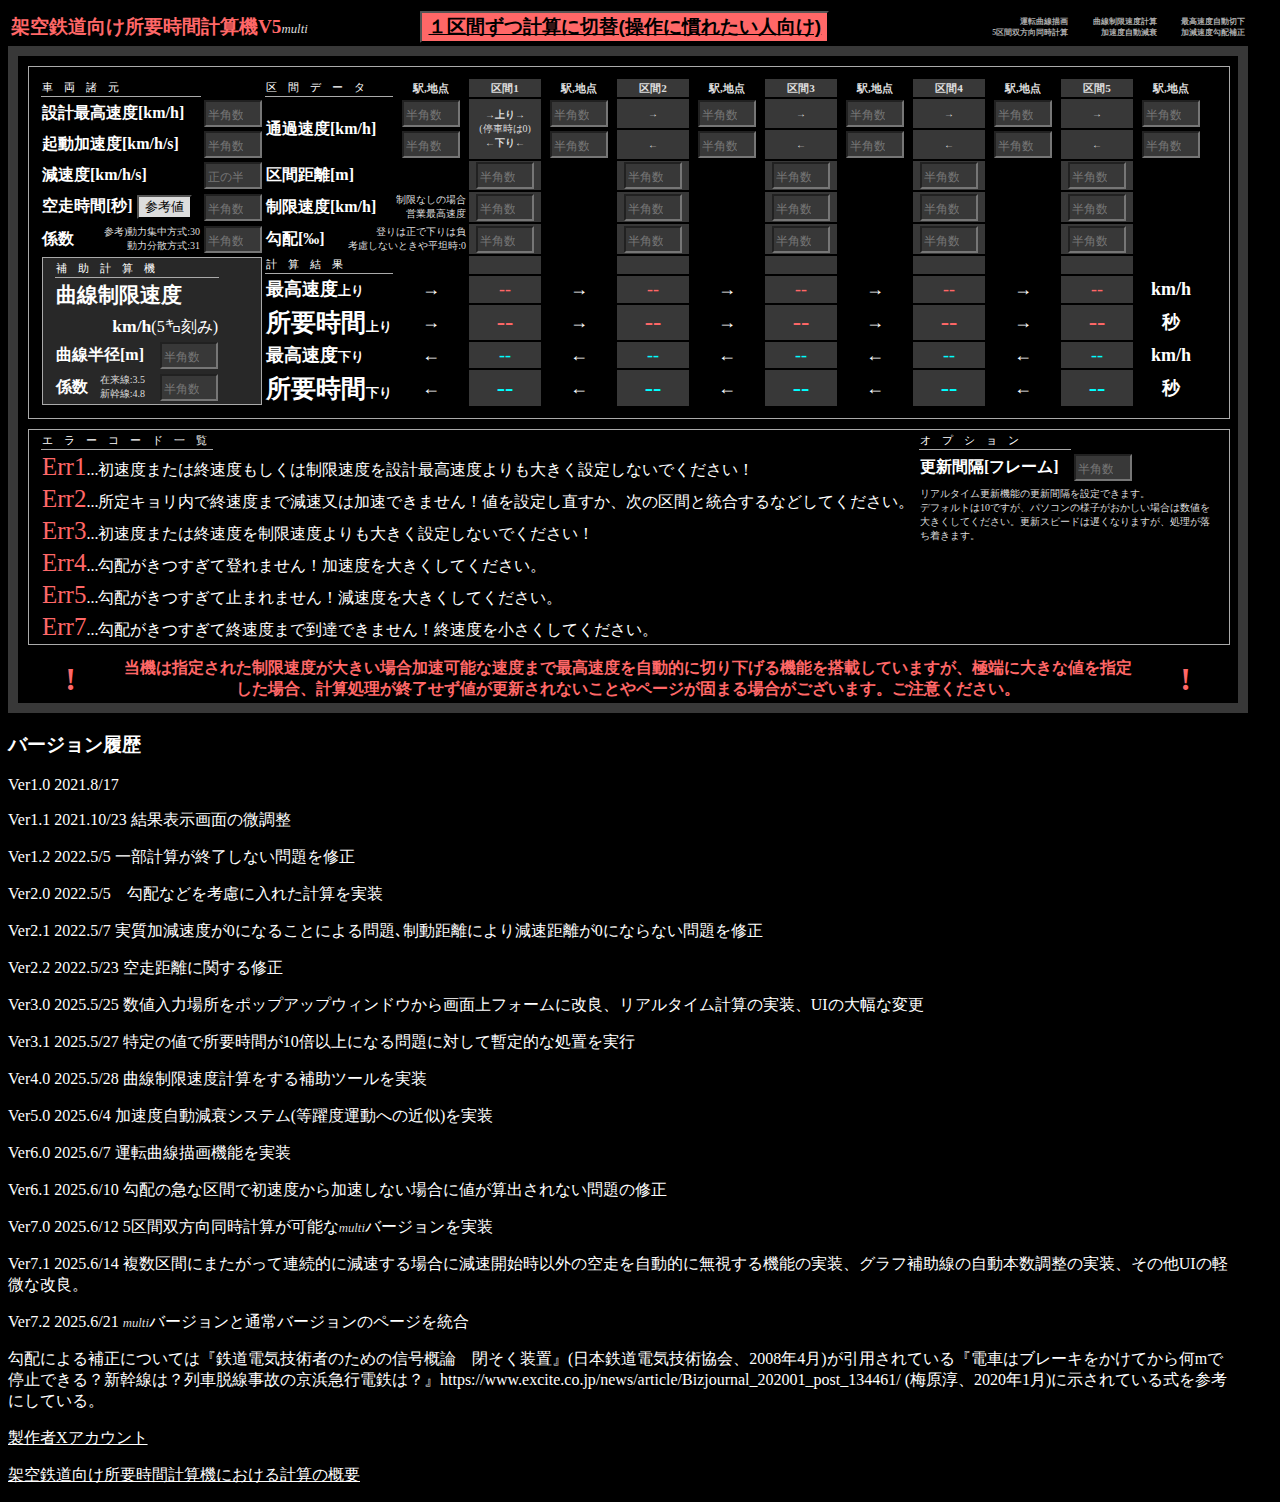
<file: index.html>
<!DOCTYPE html>
<html lang="ja">

<head>
    <meta charset="UTF-8">
    <meta http-equiv="X-UA-Compatible" content="IE=edge">
    <meta name="viewport" content="width=device-width, initial-scale=1.0">
    <meta name="discription" content="架空鉄道のダイヤ、時刻表作成に必要な駅間所要時間を算出するツールです。柔軟に条件指定ができる割に簡単な入力で扱える手軽なシロモノです。5区間双方向同時計算 運転曲線描画 加速度自動減衰 最高速度自動切下 加減速度勾配補正 曲線制限速度計算">
    <title>架空鉄道向け所要時間計算機V5multi</title>
    <link rel="shortcut icon" href="./img/favicon48multi.ico">
    <link rel="stylesheet" href="integration.css">
</head>

<body>
    <table style="border:0;" width="1240px">
        <tr>
            <td width="340px"><span style="font-size: 120%;color: rgb(255, 103, 103);font-weight: bold;">架空鉄道向け所要時間計算機V5</span><span
                    style="font-family: Impact;font-size: 80%;color: #ddd;"><i>multi</i></span></td>
            <td width="620px" style="text-align: center;"><button id ="multi" class ="multiswitch"style = "font-size:120%;font-weight:bold;background-color:rgb(255, 103, 103);color:black;text-decoration: underline;">５区間双方向同時計算に切替</button><button id = "single" class = "singleswitch"style = "font-size:120%;font-weight:bold;background-color:rgb(255, 103, 103);color:black;text-decoration: underline;">１区間ずつ計算に切替(操作に慣れたい人向け)</button></td>
            <td width="160px" style="font-size: 50%;color: #aaa;font-weight: bold;text-align: end;">運転曲線描画<br>5区間双方向同時計算</td>
            <td width="90px" style="font-size: 50%;color: #aaa;font-weight: bold;text-align: end;">曲線制限速度計算<br>加速度自動減衰</td>
            <td width="90px" style="font-size: 50%;color: #aaa;font-weight: bold;text-align: end;">最高速度自動切下<br>加減速度勾配補正</td>
        </tr>
    </table>
    <div class="container">
      <div class ="multi">
        <div style="text-align: center;" id="grapharea">
        
        </div>
        <div class="form">
            <table style="border:0;">
                <tr>
                    <td style="font-size: 70%;border-bottom: 1.5px solid #aaa;" width="158" colspan="2">車　両　諸　元</td>
                    <td></td>
                    <td style="font-size: 70%;border-bottom: 1.5px solid #aaa;" width="125" colspan="2">区　間　デ　ー　タ</td>
                    <td class="trbd3" width="70">駅,地点</td>
                    <td class="trbd3" width="70" style="background-color: #383838;">区間1</td>
                    <td class="trbd3" width="70">駅,地点</td>
                    <td class="trbd3" width="70" style="background-color: #383838;">区間2</td>
                    <td class="trbd3" width="70">駅,地点</td>
                    <td class="trbd3" width="70" style="background-color: #383838;">区間3</td>
                    <td class="trbd3" width="70">駅,地点</td>
                    <td class="trbd3" width="70" style="background-color: #383838;">区間4</td>
                    <td class="trbd3" width="70">駅,地点</td>
                    <td class="trbd3" width="70" style="background-color: #383838;">区間5</td>
                    <td class="trbd3" width="70">駅,地点</td>
                </tr>
                <tr>
                    <td class="trbd" colspan="2">設計最高速度[km/h]</td>
                    <td>
                        <input type="number" id="Vd" placeholder="半角数字">
                    </td>
                    <td class="trbd" colspan="2" rowspan="2">通過速度[km/h]</td>
                    <td style="text-align: center;">
                        <input type="number" id="Vn1" placeholder="半角数字">
                    </td>
                    <td rowspan="2" class="small"
                        style="background-color: #383838;text-align: center;font-weight: bold;">→上り→<br><span
                            style="font-weight: normal;">(停車時は0)</span><br>←下り←</td>
                    <td style="text-align: center;">
                        <input type="number" id="Vn2" placeholder="半角数字">
                    </td>
                    <td class="small" style="background-color: #383838;text-align: center;font-weight: bold;">→</td>
                    <td style="text-align: center;">
                        <input type="number" id="Vn3" placeholder="半角数字">
                    </td>
                    <td class="small" style="background-color: #383838;text-align: center;font-weight: bold;">→</td>
                    <td style="text-align: center;">
                        <input type="number" id="Vn4" placeholder="半角数字">
                    </td>
                    <td class="small" style="background-color: #383838;text-align: center;font-weight: bold;">→</td>
                    <td style="text-align: center;">
                        <input type="number" id="Vn5" placeholder="半角数字">
                    </td>
                    <td class="small" style="background-color: #383838;text-align: center;font-weight: bold;">→</td>
                    <td style="text-align: center;">
                        <input type="number" id="Vn6" placeholder="半角数字">
                    </td>
                </tr>
                <tr>
                    <td class="trbd" colspan="2">起動加速度[km/h/s]</td>
                    <td>
                        <input type="number" id="Ak" placeholder="半角数字">
                    </td>
                    <td style="text-align: center;">
                        <input type="number" id="Vk1" placeholder="半角数字" class="inputblue">
                    </td>
                    <td style="text-align: center;">
                        <input type="number" id="Vk2" placeholder="半角数字" class="inputblue">
                    </td>
                    <td class="small" style="background-color: #383838;text-align: center;font-weight: bold;">←</td>
                    <td style="text-align: center;">
                        <input type="number" id="Vk3" placeholder="半角数字" class="inputblue">
                    </td>
                    <td class="small" style="background-color: #383838;text-align: center;font-weight: bold;">←</td>
                    <td style="text-align: center;">
                        <input type="number" id="Vk4" placeholder="半角数字" class="inputblue">
                    </td>
                    <td class="small" style="background-color: #383838;text-align: center;font-weight: bold;">←</td>
                    <td style="text-align: center;">
                        <input type="number" id="Vk5" placeholder="半角数字" class="inputblue">
                    </td>
                    <td class="small" style="background-color: #383838;text-align: center;font-weight: bold;">←</td>
                    <td style="text-align: center;">
                        <input type="number" id="Vk6" placeholder="半角数字" class="inputblue">
                    </td>
                </tr>
                <tr>
                    <td class="trbd" colspan="2">減速度[km/h/s]</td>
                    <td>
                        <input type="number" id="Ag" placeholder="正の半角数字">
                    </td>
                    <td class="trbd" colspan="2">区間距離[m]</td>
                    <td></td>
                    <td style="text-align: center;background-color: #383838;">
                        <input type="number" id="Xe1" placeholder="半角数字">
                    </td>
                    <td></td>
                    <td style="text-align: center;background-color: #383838;">
                        <input type="number" id="Xe2" placeholder="半角数字">
                    </td>
                    <td></td>
                    <td style="text-align: center;background-color: #383838;">
                        <input type="number" id="Xe3" placeholder="半角数字">
                    </td>
                    <td></td>
                    <td style="text-align: center;background-color: #383838;">
                        <input type="number" id="Xe4" placeholder="半角数字">
                    </td>
                    <td></td>
                    <td style="text-align: center;background-color: #383838;">
                        <input type="number" id="Xe5" placeholder="半角数字">
                    </td>
                    <td></td>
                </tr>
                <tr>
                    <td class="trbd" colspan="2">空走時間[秒]
                        <button id="click-btn" style="background-color:#ddd;color:#000;">参考値</span></button>
                        <div id="popup-wrapper">
                            <div id="popup-inside">
                                参考)電車:2-4秒、客車列車:5両で6秒､10両で8秒､15両で11.3秒(いずれも機関車含む)、気動車:電磁式ブレーキがある時4秒､ない時客車列車と同じ
                            </div>
                        </div>
                    </td>
                    <td>
                        <input type="number" id="Fr" placeholder="半角数字">
                    </td>
                    <td class="trbd" colspan="2">制限速度[km/h]</td>
                    <td class="small" style="text-align: end;">制限なしの場合<br>営業最高速度</td>
                    <td style="text-align: center;background-color: #383838;">
                        <input type="number" id="Vh1" placeholder="半角数字">
                    </td>
                    <td></td>
                    <td style="text-align: center;background-color: #383838;">
                        <input type="number" id="Vh2" placeholder="半角数字">
                    </td>
                    <td></td>
                    <td style="text-align: center;background-color: #383838;">
                        <input type="number" id="Vh3" placeholder="半角数字">
                    </td>
                    <td></td>
                    <td style="text-align: center;background-color: #383838;">
                        <input type="number" id="Vh4" placeholder="半角数字">
                    </td>
                    <td></td>
                    <td style="text-align: center;background-color: #383838;">
                        <input type="number" id="Vh5" placeholder="半角数字">
                    </td>
                    <td></td>
                </tr>
                <tr>
                    <td class="trbd">係数</td>
                    <td class="small" style ="text-align:end;">参考)動力集中方式:30<br>動力分散方式:31</td>
                    <td>
                        <input type="number" id="K" placeholder="半角数字">
                    </td>
                    <td class="trbd" width="72">勾配[‰]</td>
                    <td class="small" width="123" colspan="2" style="text-align: end;">登りは正で下りは負<br>考慮しないときや平坦時:0</td>
                    <td style="text-align: center;background-color: #383838;">
                        <input type="number" id="S1" placeholder="半角数字">
                    </td>
                    <td></td>
                    <td style="text-align: center;background-color: #383838;">
                        <input type="number" id="S2" placeholder="半角数字">
                    </td>
                    <td></td>
                    <td style="text-align: center;background-color: #383838;">
                        <input type="number" id="S3" placeholder="半角数字">
                    </td>
                    <td></td>
                    <td style="text-align: center;background-color: #383838;">
                        <input type="number" id="S4" placeholder="半角数字">
                    </td>
                    <td></td>
                    <td style="text-align: center;background-color: #383838;">
                        <input type="number" id="S5" placeholder="半角数字">
                    </td>
                    <td></td>
                </tr>
                <tr>
                    <td colspan="3" rowspan="5">
                        <div class="curve">

                            <table style="border:0;">
                                <tr>
                                    <td colspan="3" style="font-size: 70%;border-bottom: 1.5px solid #aaa;">補　助　計　算　機
                                    </td>
                                </tr>
                                <tr>
                                    <td colspan="3" style="font-size: 130%;font-weight: bold;">曲線制限速度</td>
                                </tr>
                                <tr>
                                    <td colspan="3" style="text-align: end;"><span id="rec"
                                            style="font-size: 130%;color:rgb(255, 103, 103);font-family: Impact;font-weight: bold;"></span><span
                                            style="font-size: 110%;font-weight: bold;">km/h</span><span>(5㌔刻み)</span>
                                    </td>
                                </tr>
                                <tr>
                                    <td colspan="2" class="trbd" width="100px">曲線半径[m]</td>
                                    <td style="text-align: end;"><input type="number" id="Rc" placeholder="半角数字">
                                    </td>
                                </tr>
                                <tr>
                                    <td class="trbd">係数</td>
                                    <td class="small">在来線:3.5<br>新幹線:4.8</td>
                                    <td style="text-align: end;"><input type="number" id="Kc" placeholder="半角数字">
                                    </td>
                                </tr>
                                <!--<tr><td style = "font-size: 130%;font-weight: bold;">600m条項判定</td></tr>
                                    <tr><td class ="trbd" style="font-size: 70%;">非常ブレーキ減速度[km/h/s]</td></tr>
                                    <tr><td style="text-align: end;"><input type="number" id="Kc" placeholder="半角数字"></td></tr>-->
                            </table>

                    </td>
                    <td colspan="2" style="font-size: 70%;border-bottom: 1.5px solid #aaa;">計　算　結　果</td>
                    <td></td>
                    <td style="background-color: #383838;"></td>
                    <td></td>
                    <td style="background-color: #383838;"></td>
                    <td></td>
                    <td style="background-color: #383838;"></td>
                    <td></td>
                    <td style="background-color: #383838;"></td>
                    <td></td>
                    <td style="background-color: #383838;"></td>
                    <td></td>
                </tr>
                <tr>
                    <td colspan="2" style="font-weight: bold;font-size: 18px;text-align: start;">最高速度<span
                            style="font-size: 13px;">上り</span></td>
                    <td style="font-weight: bold;font-size: 18px;text-align: center;">→</td>
                    <td style="text-align: center;font-size: 18px;background-color: #383838;font-family: Impact;color: rgb(255, 103, 103);"
                        id="ResultVhn1">--</td>
                    <td style="font-weight: bold;font-size: 18px;text-align: center;">→</td>
                    <td style="text-align: center;font-size: 18px;background-color: #383838;font-family: Impact;color: rgb(255, 103, 103);"
                        id="ResultVhn2">--</td>
                    <td style="font-weight: bold;font-size: 18px;text-align: center;">→</td>
                    <td style="text-align: center;font-size: 18px;background-color: #383838;font-family: Impact;color: rgb(255, 103, 103);"
                        id="ResultVhn3">--</td>
                    <td style="font-weight: bold;font-size: 18px;text-align: center;">→</td>
                    <td style="text-align: center;font-size: 18px;background-color: #383838;font-family: Impact;color: rgb(255, 103, 103);"
                        id="ResultVhn4">--</td>
                    <td style="font-weight: bold;font-size: 18px;text-align: center;">→</td>
                    <td style="text-align: center;font-size: 18px;background-color: #383838;font-family: Impact;color: rgb(255, 103, 103);"
                        id="ResultVhn5">--</td>
                    <td style="font-weight: bold;font-size: 18px;text-align: center;">km/h</td>
                </tr>
                <tr>
                    <td colspan="2" style="font-weight: bold;font-size: 25px;text-align: start;">所要時間<span
                            style="font-size: 13px;">上り</span></td>
                    <td style="font-weight: bold;font-size: 18px;text-align: center;">→</td>
                    <td style="text-align: center;font-size: 25px;background-color: #383838;font-family: Impact;color: rgb(255, 103, 103);"
                        id="ResultTsn1">--</td>
                    <td style="font-weight: bold;font-size: 18px;text-align: center;">→</td>
                    <td style="text-align: center;font-size: 25px;background-color: #383838;font-family: Impact;color: rgb(255, 103, 103);"
                        id="ResultTsn2">--</td>
                    <td style="font-weight: bold;font-size: 18px;text-align: center;">→</td>
                    <td style="text-align: center;font-size: 25px;background-color: #383838;font-family: Impact;color: rgb(255, 103, 103);"
                        id="ResultTsn3">--</td>
                    <td style="font-weight: bold;font-size: 18px;text-align: center;">→</td>
                    <td style="text-align: center;font-size: 25px;background-color: #383838;font-family: Impact;color: rgb(255, 103, 103);"
                        id="ResultTsn4">--</td>
                    <td style="font-weight: bold;font-size: 18px;text-align: center;">→</td>
                    <td style="text-align: center;font-size: 25px;background-color: #383838;font-family: Impact;color: rgb(255, 103, 103);"
                        id="ResultTsn5">--</td>
                    <td style="font-weight: bold;font-size: 18px;text-align: center;">秒</td>
                </tr>
                <tr>
                    <td colspan="2" style="font-weight: bold;font-size: 18px;text-align: start;">最高速度<span
                            style="font-size: 13px;">下り</span></td>
                    <td style="font-weight: bold;font-size: 18px;text-align: center;">←</td>
                    <td style="text-align: center;font-size: 18px;background-color: #383838;font-family: Impact;color: #0ff;"
                        id="ResultVhk1">--</td>
                    <td style="font-weight: bold;font-size: 18px;text-align: center;">←</td>
                    <td style="text-align: center;font-size: 18px;background-color: #383838;font-family: Impact;color: #0ff;"
                        id="ResultVhk2">--</td>
                    <td style="font-weight: bold;font-size: 18px;text-align: center;">←</td>
                    <td style="text-align: center;font-size: 18px;background-color: #383838;font-family: Impact;color: #0ff;"
                        id="ResultVhk3">--</td>
                    <td style="font-weight: bold;font-size: 18px;text-align: center;">←</td>
                    <td style="text-align: center;font-size: 18px;background-color: #383838;font-family: Impact;color: #0ff;"
                        id="ResultVhk4">--</td>
                    <td style="font-weight: bold;font-size: 18px;text-align: center;">←</td>
                    <td style="text-align: center;font-size: 18px;background-color: #383838;font-family: Impact;color: #0ff;"
                        id="ResultVhk5">--</td>
                    <td style="font-weight: bold;font-size: 18px;text-align: center;">km/h</td>
                </tr>
                <tr>
                    <td colspan="2" style="font-weight: bold;font-size: 25px;text-align: start;">所要時間<span
                            style="font-size: 13px;">下り</span></td>
                    <td style="font-weight: bold;font-size: 18px;text-align: center;">←</td>
                    <td style="text-align: center;font-size: 25px;background-color: #383838;font-family: Impact;color: #0ff;"
                        id="ResultTsk1">--</td>
                    <td style="font-weight: bold;font-size: 18px;text-align: center;">←</td>
                    <td style="text-align: center;font-size: 25px;background-color: #383838;font-family: Impact;color: #0ff;"
                        id="ResultTsk2">--</td>
                    <td style="font-weight: bold;font-size: 18px;text-align: center;">←</td>
                    <td style="text-align: center;font-size: 25px;background-color: #383838;font-family: Impact;color: #0ff;"
                        id="ResultTsk3">--</td>
                    <td style="font-weight: bold;font-size: 18px;text-align: center;">←</td>
                    <td style="text-align: center;font-size: 25px;background-color: #383838;font-family: Impact;color: #0ff;"
                        id="ResultTsk4">--</td>
                    <td style="font-weight: bold;font-size: 18px;text-align: center;">←</td>
                    <td style="text-align: center;font-size: 25px;background-color: #383838;font-family: Impact;color: #0ff;"
                        id="ResultTsk5">--</td>
                    <td style="font-weight: bold;font-size: 18px;text-align: center;">秒</td>
                </tr>
            </table>
        </div>
        <div class="log">
            <table style="border:0;">
                <tr>
                    <td width= "170" style="font-size: 70%;border-bottom: 1.5px solid #aaa;">エ　ラ　ー　コ　ー　ド　一　覧</td>
                    <td width="700"></td>
                    <td width= "150" style="font-size: 70%;border-bottom: 1.5px solid #aaa;">オ　プ　シ　ョ　ン</td>
                    <td></td>
                </tr>
                <tr>
                    <td colspan="2"><span style="font-size: 25px;font-family: Impact;color: rgb(255, 103, 103);">Err1</span>...初速度または終速度もしくは制限速度を設計最高速度よりも大きく設定しないでください！</td>
                    <td class="trbd">更新間隔[フレーム]</td>
                    <td><input type="number" id="updateinterval" placeholder="半角数字"></td>
                </tr>
                <tr>
                    <td colspan="2"><span style="font-size: 25px;font-family: Impact;color: rgb(255, 103, 103);">Err2</span>...所定キョリ内で終速度まで減速又は加速できません！値を設定し直すか、次の区間と統合するなどしてください。</td>
                    <td class="small"colspan="2" rowspan="2" style="text-align: start;">リアルタイム更新機能の更新間隔を設定できます。<br>デフォルトは10ですが、パソコンの様子がおかしい場合は数値を大きくしてください。更新スピードは遅くなりますが、処理が落ち着きます。</td>
                </tr>
                <tr>
                    <td colspan="2"><span style="font-size: 25px;font-family: Impact;color: rgb(255, 103, 103);">Err3</span>...初速度または終速度を制限速度よりも大きく設定しないでください！</td>
                </tr>
                <tr>
                    <td colspan="2"><span style="font-size: 25px;font-family: Impact;color: rgb(255, 103, 103);">Err4</span>...勾配がきつすぎて登れません！加速度を大きくしてください。</td>
                </tr>
                <tr>
                    <td colspan="2"><span style="font-size: 25px;font-family: Impact;color: rgb(255, 103, 103);">Err5</span>...勾配がきつすぎて止まれません！減速度を大きくしてください。</td>
                </tr>
                <tr>
                    <td colspan="2"><span style="font-size: 25px;font-family: Impact;color: rgb(255, 103, 103);">Err7</span>...勾配がきつすぎて終速度まで到達できません！終速度を小さくしてください。</td>
                </tr>
                </table>
        </div>
      </div>
      <div class ="single">
        <div class="resultsingle">
            <div id="hTsSg">
            </div>
            <div id="graphareaSg">
            </div>
        </div>
        <div class="formsingle">
            <div class="calc">
                <table style="border:0;">
                    <tr>
                        <td style="font-size: 70%;border-bottom: 1.5px solid #aaa;">車　両　諸　元</td>
                    </tr>
                    <tr>
                        <td class="trbd">設計最高速度[km/h]</td>
                        <td>
                            <input type="number" id="VdSg" placeholder="半角数字">
                        </td>
                    </tr>
                    <tr>
                        <td class="trbd">起動加速度[km/h/s]</td>
                        <td>
                            <input type="number" id="AkSg" placeholder="半角数字">
                        </td>
                    </tr>
                    <tr>
                        <td class="trbd">減速度[km/h/s]</td>
                        <td>
                            <input type="number" id="AgSg" placeholder="正の半角数字">
                        </td>
                    </tr>
                    <tr>
                        <td class="trbd">空走時間[秒]</td>
                        <td>
                            <input type="number" id="FrSg" placeholder="半角数字">
                        </td>
                    </tr>
                    <tr>
                        <td colspan="2" class="small">
                            参考)電車:2-4秒、客車列車:5両で6秒､10両で8秒､15両で11.3秒(いずれも機関車含む)、気動車:電磁式ブレーキがある時4秒､ない時客車列車と同じ</td>
                    </tr>
                    <tr>
                        <td class="trbd">係数</td>
                        <td>
                            <input type="number" id="KSg" placeholder="半角数字">
                        </td>
                    </tr>
                    <tr>
                        <td colspan="2" class="small">参考)動力集中方式:30、動力分散方式:31</td>
                    </tr>
                    <tr>
                        <td style="font-size: 70%;border-bottom: 1.5px solid #aaa;">区　間　デ　ー　タ</td>
                    </tr>
                    <tr>
                        <td class="trbd">駅間距離[m]</td>
                        <td>
                            <input type="number" id="XeSg" placeholder="半角数字">
                        </td>
                    </tr>
                    <tr>
                        <td class="trbd">制限速度[km/h]</td>
                        <td>
                            <input type="number" id="VhSg" placeholder="半角数字">
                        </td>
                    </tr>
                    <tr>
                        <td colspan="2" class="small">参考)制限速度のない区間の場合は車両の設計最高速度</td>
                    </tr>
                    <tr>
                        <td class="trbd">初速度[km/h]</td>
                        <td>
                            <input type="number" id="VsSg" placeholder="半角数字">
                        </td>
                    </tr>
                    <tr>
                        <td class="trbd">終速度[km/h]</td>
                        <td>
                            <input type="number" id="VfSg" placeholder="半角数字">
                        </td>
                    </tr>
                    <tr>
                        <td class="trbd">勾配[‰]</td>
                        <td>
                            <input type="number" id="SSg" placeholder="半角数字">
                        </td>
                    </tr>
                    <tr>
                        <td colspan="2" class="small">参考)登りは正で下りは負。考慮しないときや平坦時は0</td>
                    </tr>
                </table>
            </div>
        </div>
        <div class="curvesingle">
            <div>
                <table style="border:0;">
                    <tr>
                        <td style="font-size: 70%;border-bottom: 1.5px solid #aaa;">補　助　計　算　機</td>
                    </tr>
                    <tr>
                        <td style="font-size: 130%;font-weight: bold;">曲線制限速度</td>
                    </tr>
                    <tr>
                        <td style="text-align: end;"><span id="recSg"
                                style="font-size: 130%;color:rgb(255, 103, 103);font-family: Impact;font-weight: bold;"></span><span
                                style="font-size: 110%;font-weight: bold;">km/h</span><span>(5㌔刻み)</span></td>
                    </tr>
                    <tr>
                        <td class="trbd" style="font-size: 70%;">曲線半径[m]</td>
                    </tr>
                    <tr>
                        <td style="text-align: end;"><input type="number" id="RcSg" placeholder="半角数字"></td>
                    </tr>
                    <tr>
                        <td class="trbd" style="font-size: 70%;">係数</td>
                    </tr>
                    <tr>
                        <td style="text-align: end;"><input type="number" id="KcSg" placeholder="半角数字"></td>
                    </tr>
                    <tr>
                        <td class="small2">参考)在来線:3.5、新幹線:4.8</td>
                    </tr>
                    <!--<tr><td style = "font-size: 130%;font-weight: bold;">600m条項判定</td></tr>
                    <tr><td class ="trbd" style="font-size: 70%;">非常ブレーキ減速度[km/h/s]</td></tr>
                    <tr><td style="text-align: end;"><input type="number" id="Kc" placeholder="半角数字"></td></tr>-->
                </table>
            </div>
        </div>
      </div>
        <table width ="1220px" style="font-weight:bold;color:rgb(255, 103, 103);text-align:center;">
            <tr>
                <td width = "100px" style="font-size:200%;">!</td>
                <td width = "1020px">当機は指定された制限速度が大きい場合加速可能な速度まで最高速度を自動的に切り下げる機能を搭載していますが、極端に大きな値を指定した場合、計算処理が終了せず値が更新されないことやページが固まる場合がございます。ご注意ください。</td>
                <td width = "100px" style="font-size:200%;">!</td>
            </tr>
        </table>
    </div>
    <h3 class="h3">バージョン履歴</h3>
    <p class="h3">Ver1.0 2021.8/17</p>
    <p class="h3">Ver1.1 2021.10/23 結果表示画面の微調整</p>
    <p class="h3">Ver1.2 2022.5/5 一部計算が終了しない問題を修正</p>
    <p class="h3"> Ver2.0 2022.5/5　勾配などを考慮に入れた計算を実装</p>
    <p class="h3">Ver2.1 2022.5/7 実質加減速度が0になることによる問題､制動距離により減速距離が0にならない問題を修正</p>
    <p class="h3">Ver2.2 2022.5/23 空走距離に関する修正</p>
    <p class="h3">Ver3.0 2025.5/25 数値入力場所をポップアップウィンドウから画面上フォームに改良、リアルタイム計算の実装、UIの大幅な変更</p>
    <p class="h3">Ver3.1 2025.5/27 特定の値で所要時間が10倍以上になる問題に対して暫定的な処置を実行</p>
    <p class="h3">Ver4.0 2025.5/28 曲線制限速度計算をする補助ツールを実装</p>
    <p class="h3">Ver5.0 2025.6/4 加速度自動減衰システム(等躍度運動への近似)を実装</p>
    <p class="h3">Ver6.0 2025.6/7 運転曲線描画機能を実装</p>
    <p class="h3">Ver6.1 2025.6/10 勾配の急な区間で初速度から加速しない場合に値が算出されない問題の修正</p>
    <p class="h3">Ver7.0 2025.6/12 5区間双方向同時計算が可能な<span style="font-family: Impact;font-size: 80%;color: #ddd;"><i>multi</i></span>バージョンを実装</p>
    <p class="h3">Ver7.1 2025.6/14 複数区間にまたがって連続的に減速する場合に減速開始時以外の空走を自動的に無視する機能の実装、グラフ補助線の自動本数調整の実装、その他UIの軽微な改良。</p>
    <p class="h3">Ver7.2 2025.6/21 <span style="font-family: Impact;font-size: 80%;color: #ddd;"><i>multi</i></span>バージョンと通常バージョンのページを統合</p>

    <p class="h3" style="word-break: break-all;">
        勾配による補正については『鉄道電気技術者のための信号概論　閉そく装置』(日本鉄道電気技術協会、2008年4月)が引用されている『電車はブレーキをかけてから何mで停止できる？新幹線は？列車脱線事故の京浜急行電鉄は？』https://www.excite.co.jp/news/article/Bizjournal_202001_post_134461/
        (梅原淳、2020年1月)に示されている式を参考にしている。
    </p>

    <a href="https://x.com/ASHminecra" style="color:white;">
        <p>製作者Xアカウント</p>
    </a>
    <a href="calc.html" style="color:white;">
        <p>架空鉄道向け所要時間計算機における計算の概要</p>
    </a>

    <script type="text/javascript" src="TIMEV5.multi.js"></script>
    <script type="text/javascript" src="TIMEV5.single.js"></script>
    <script type="text/javascript" src="integration.js"></script>

    <style id ="css">
    input{width: 50px;}.container {width: 1220px;}.form{width: 1180px;}.small {color: #ddd;}.single{display: none;}.multiswitch{display: none;}
    </style>

    <!--
    body {padding: 10px;}input {width: 100px;}.container {width: 95%;margin: 0 auto;display: flex;}.form {width: 35%;}.curve {width: 15%;}.small {color: #aaa;}.trbd {width: 250px;}.multi{display: none;}
    -->

</body>

</html>
</file>
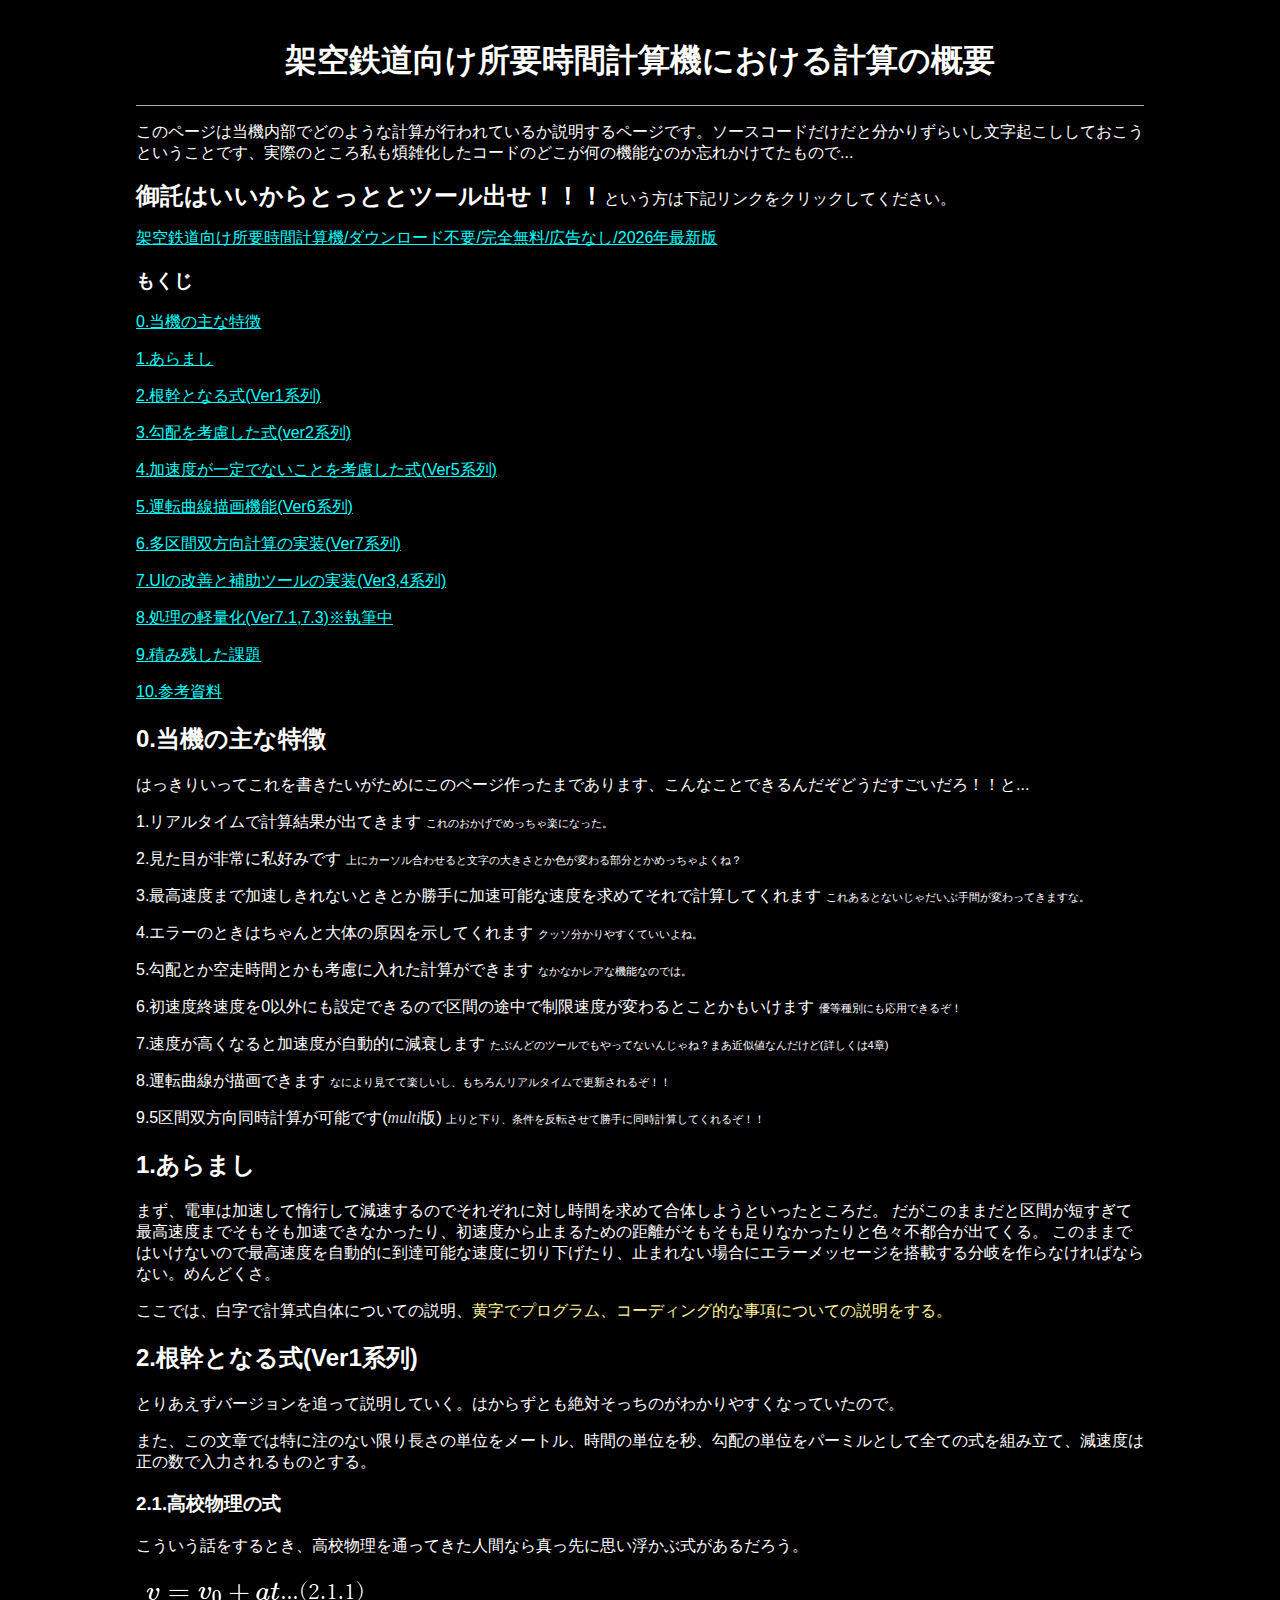
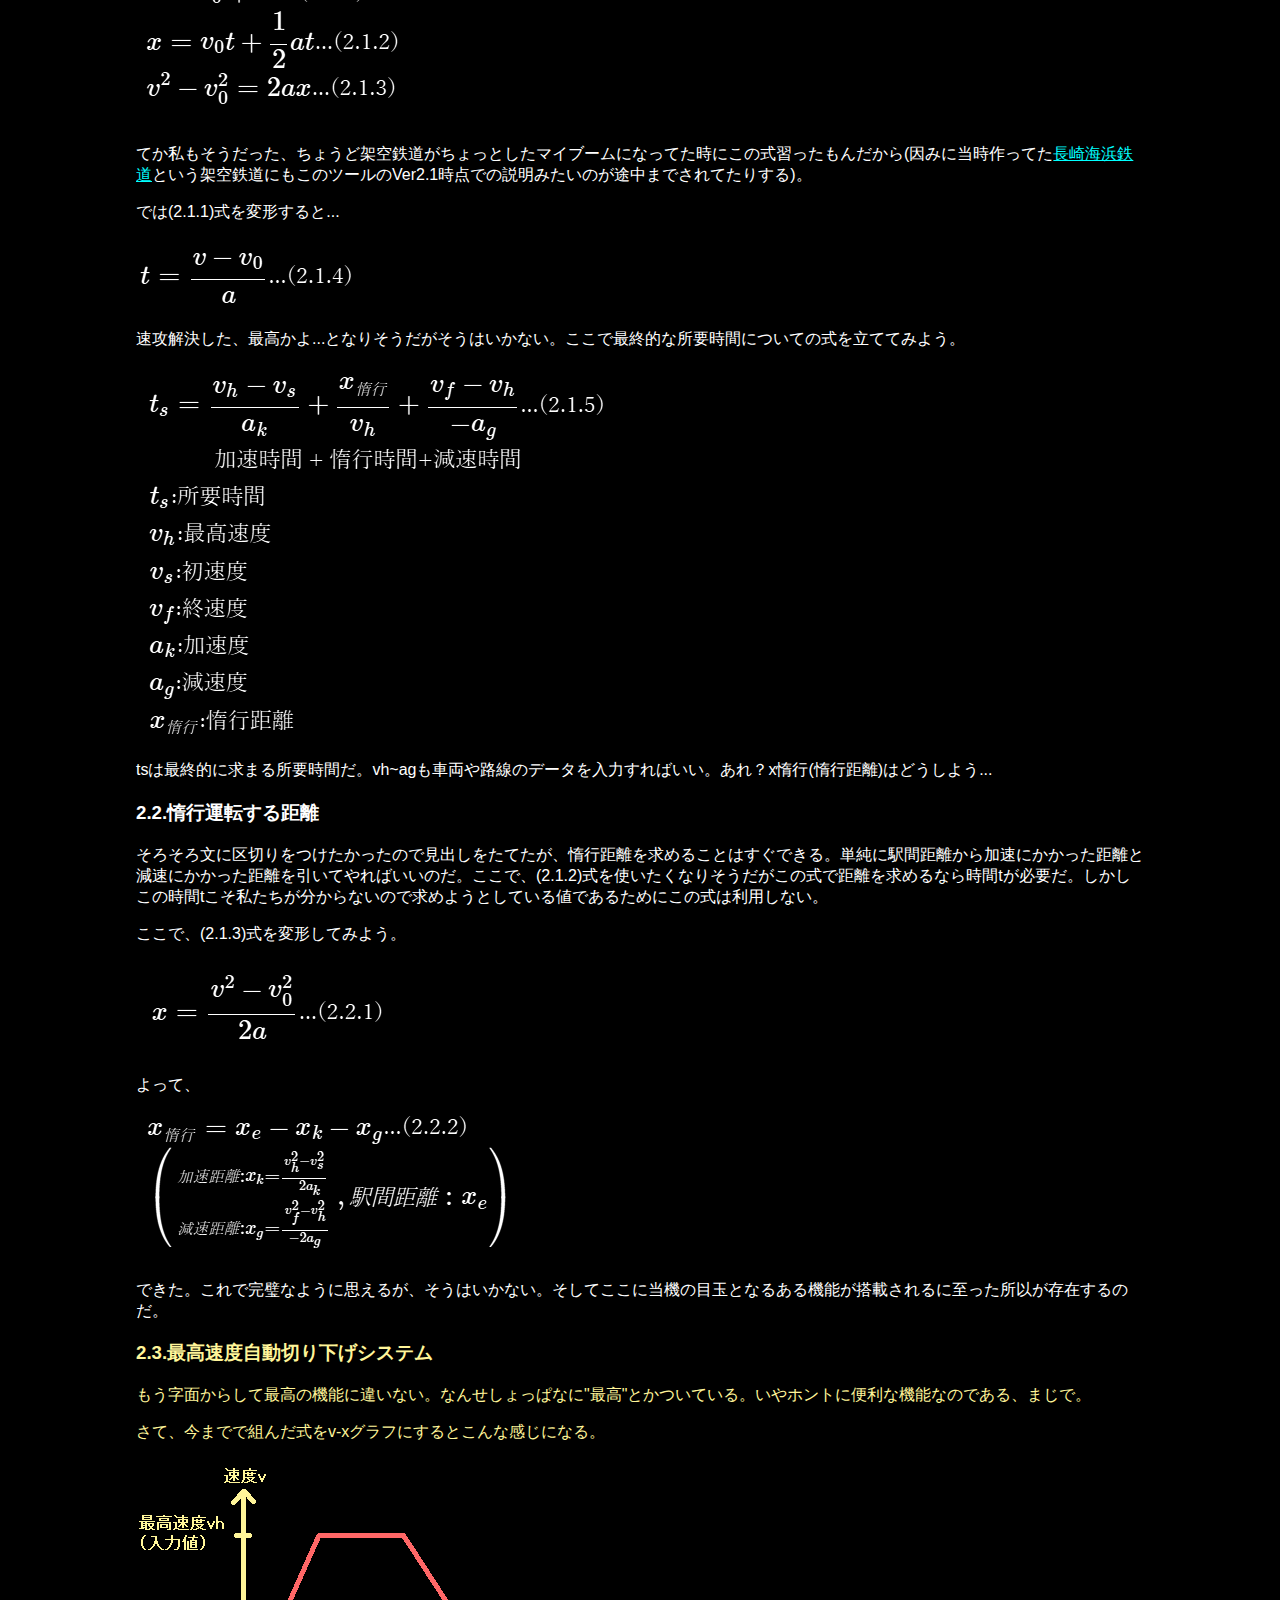
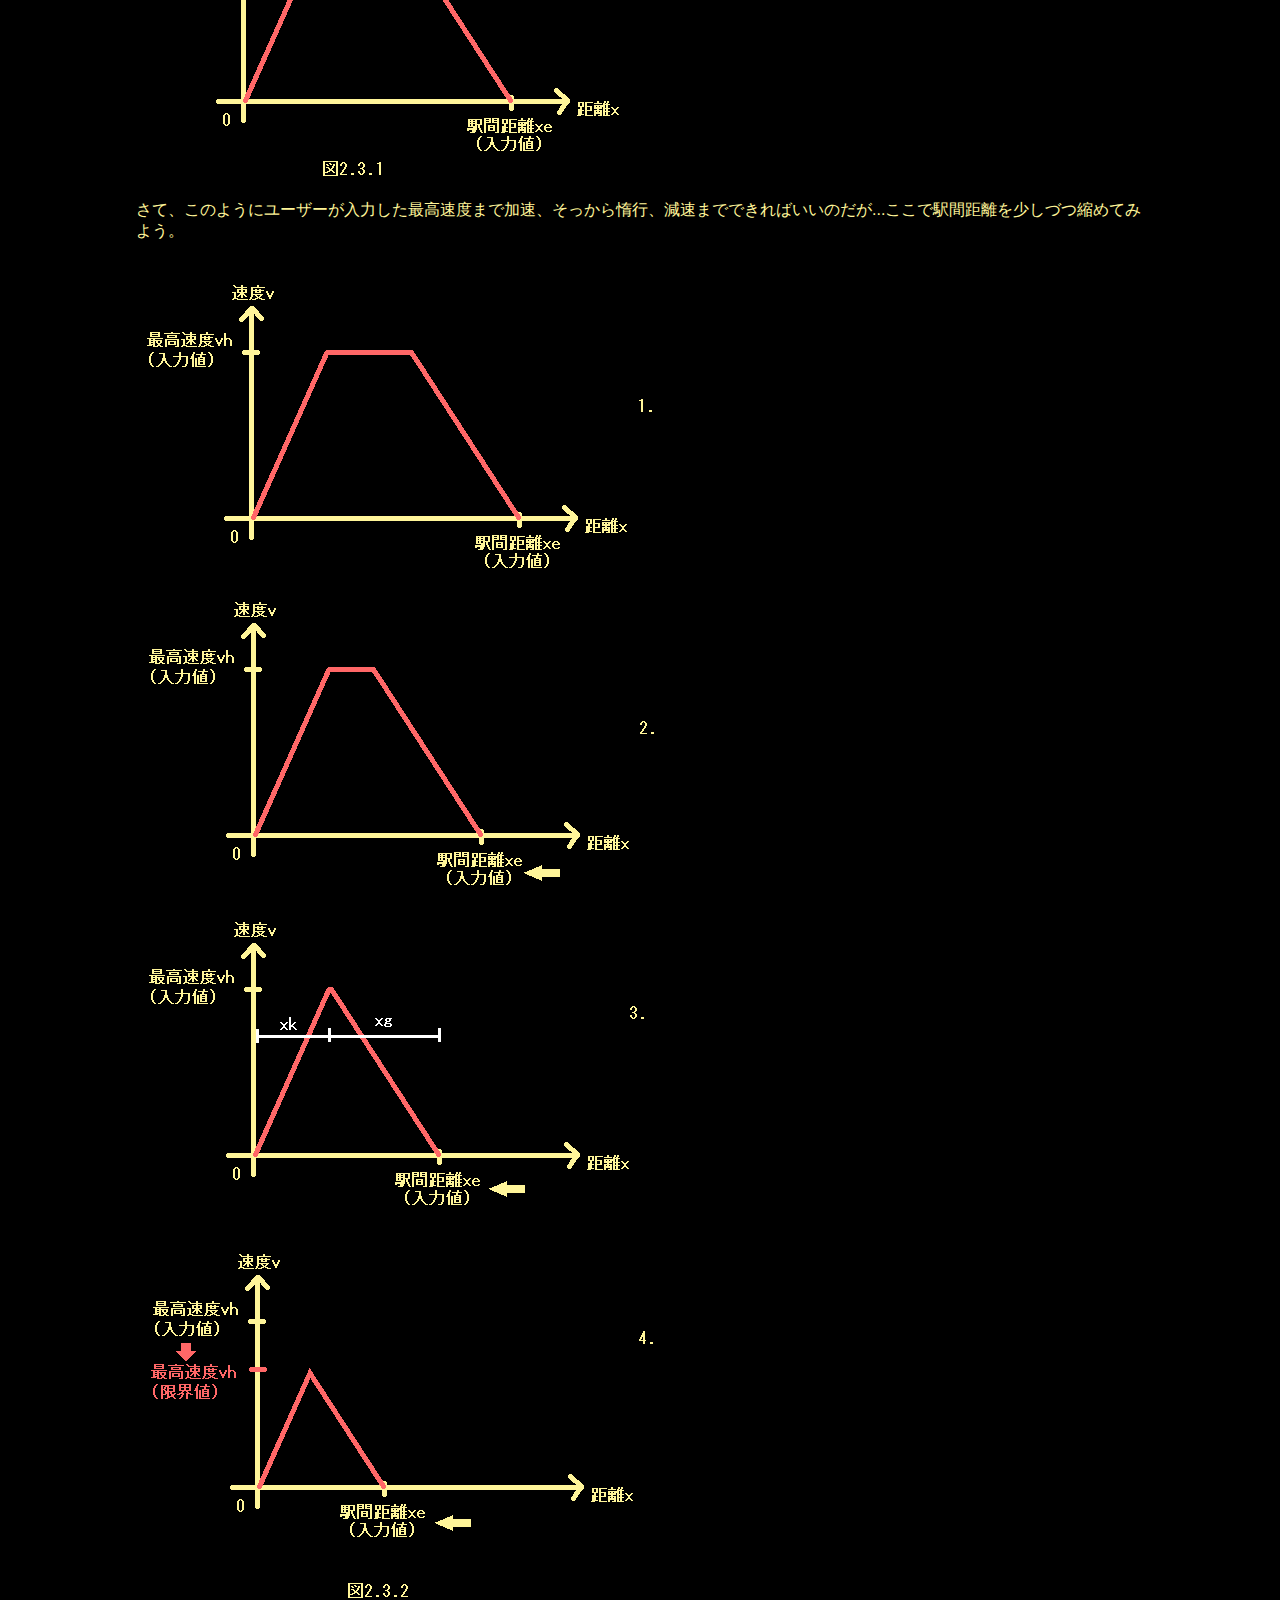
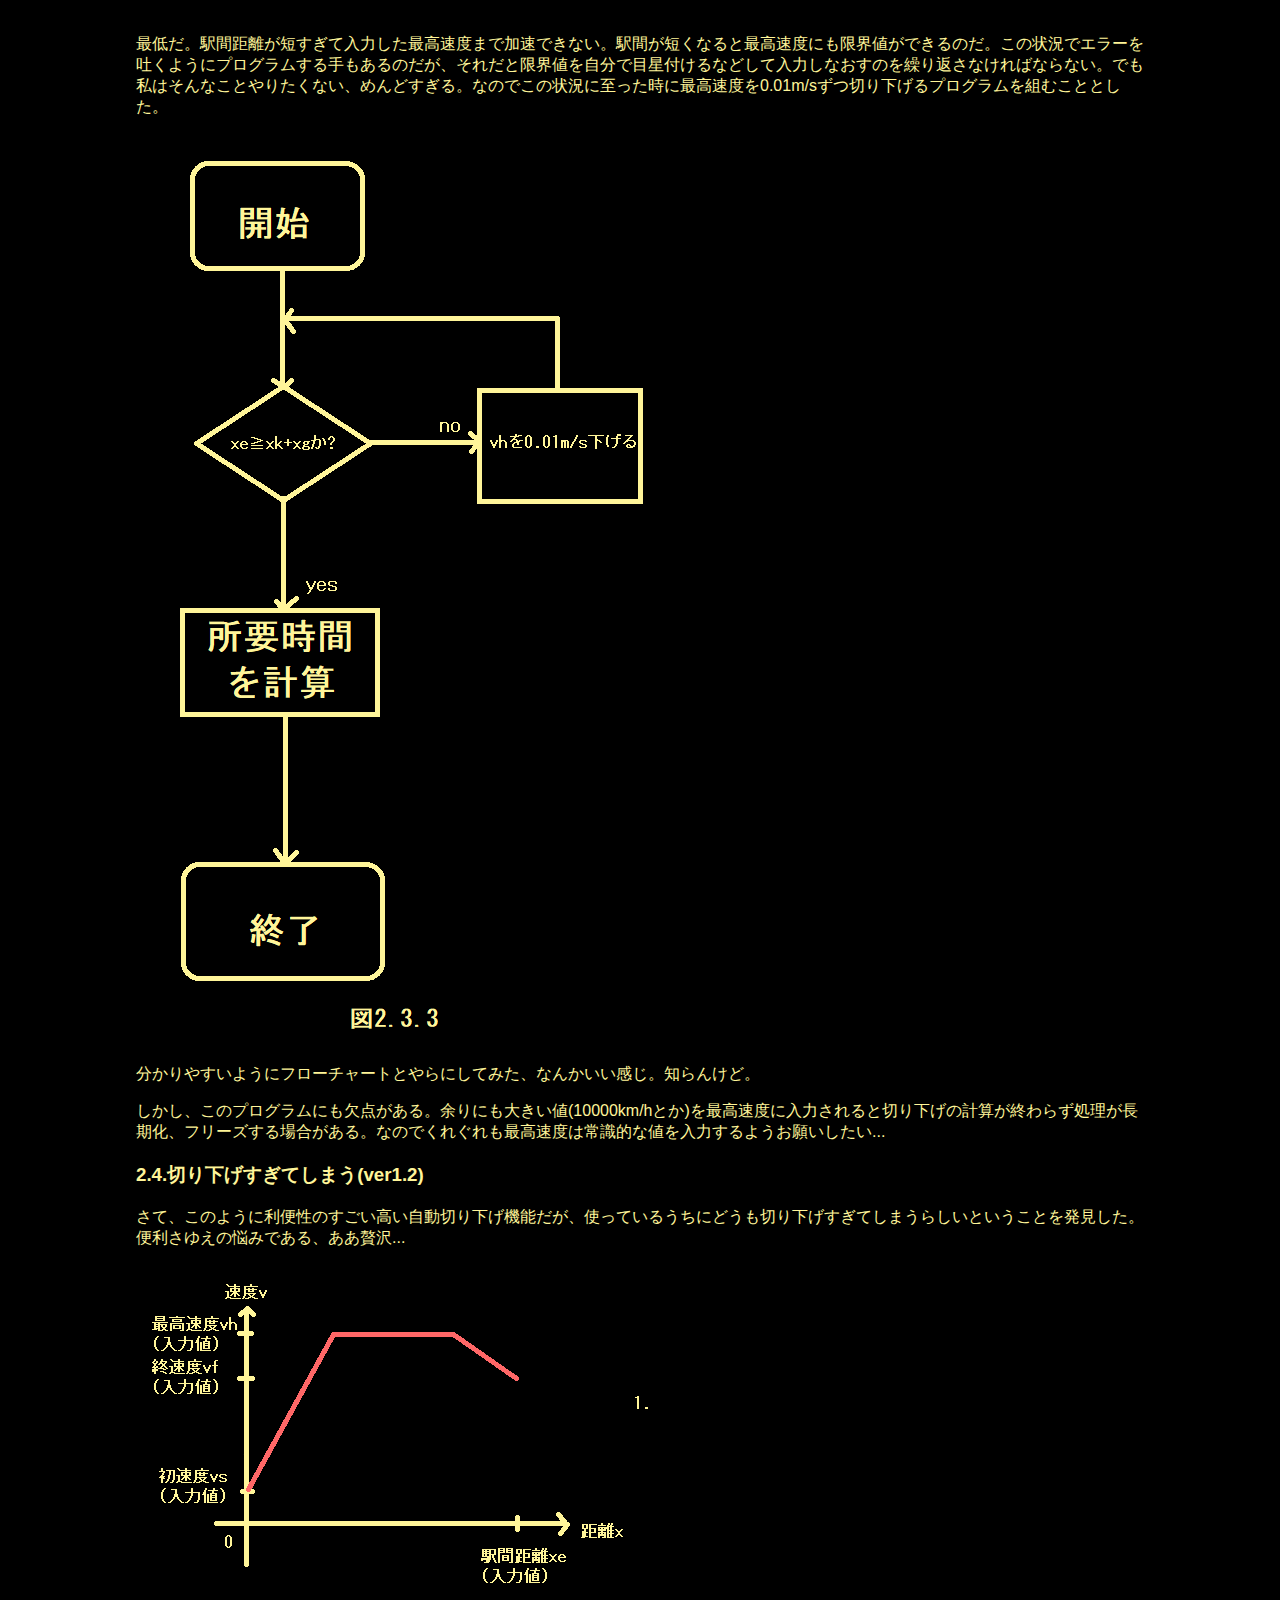
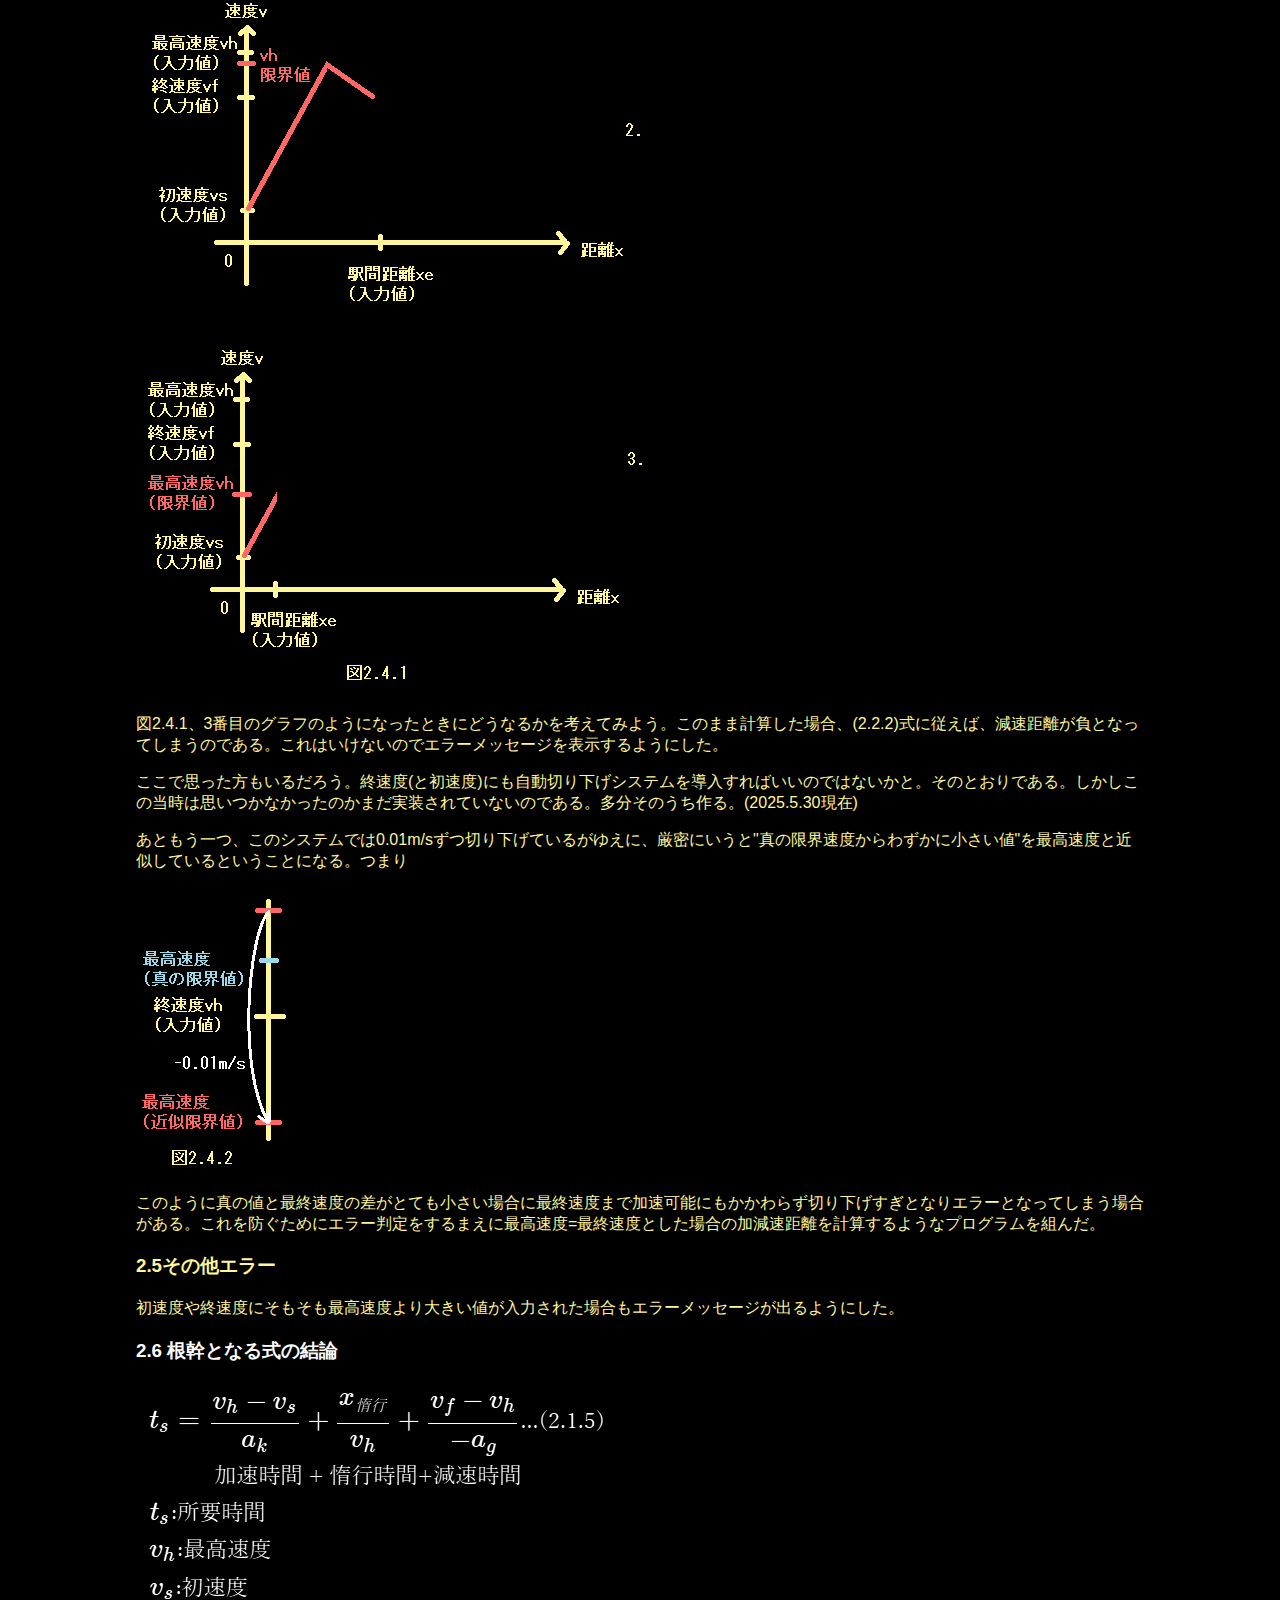
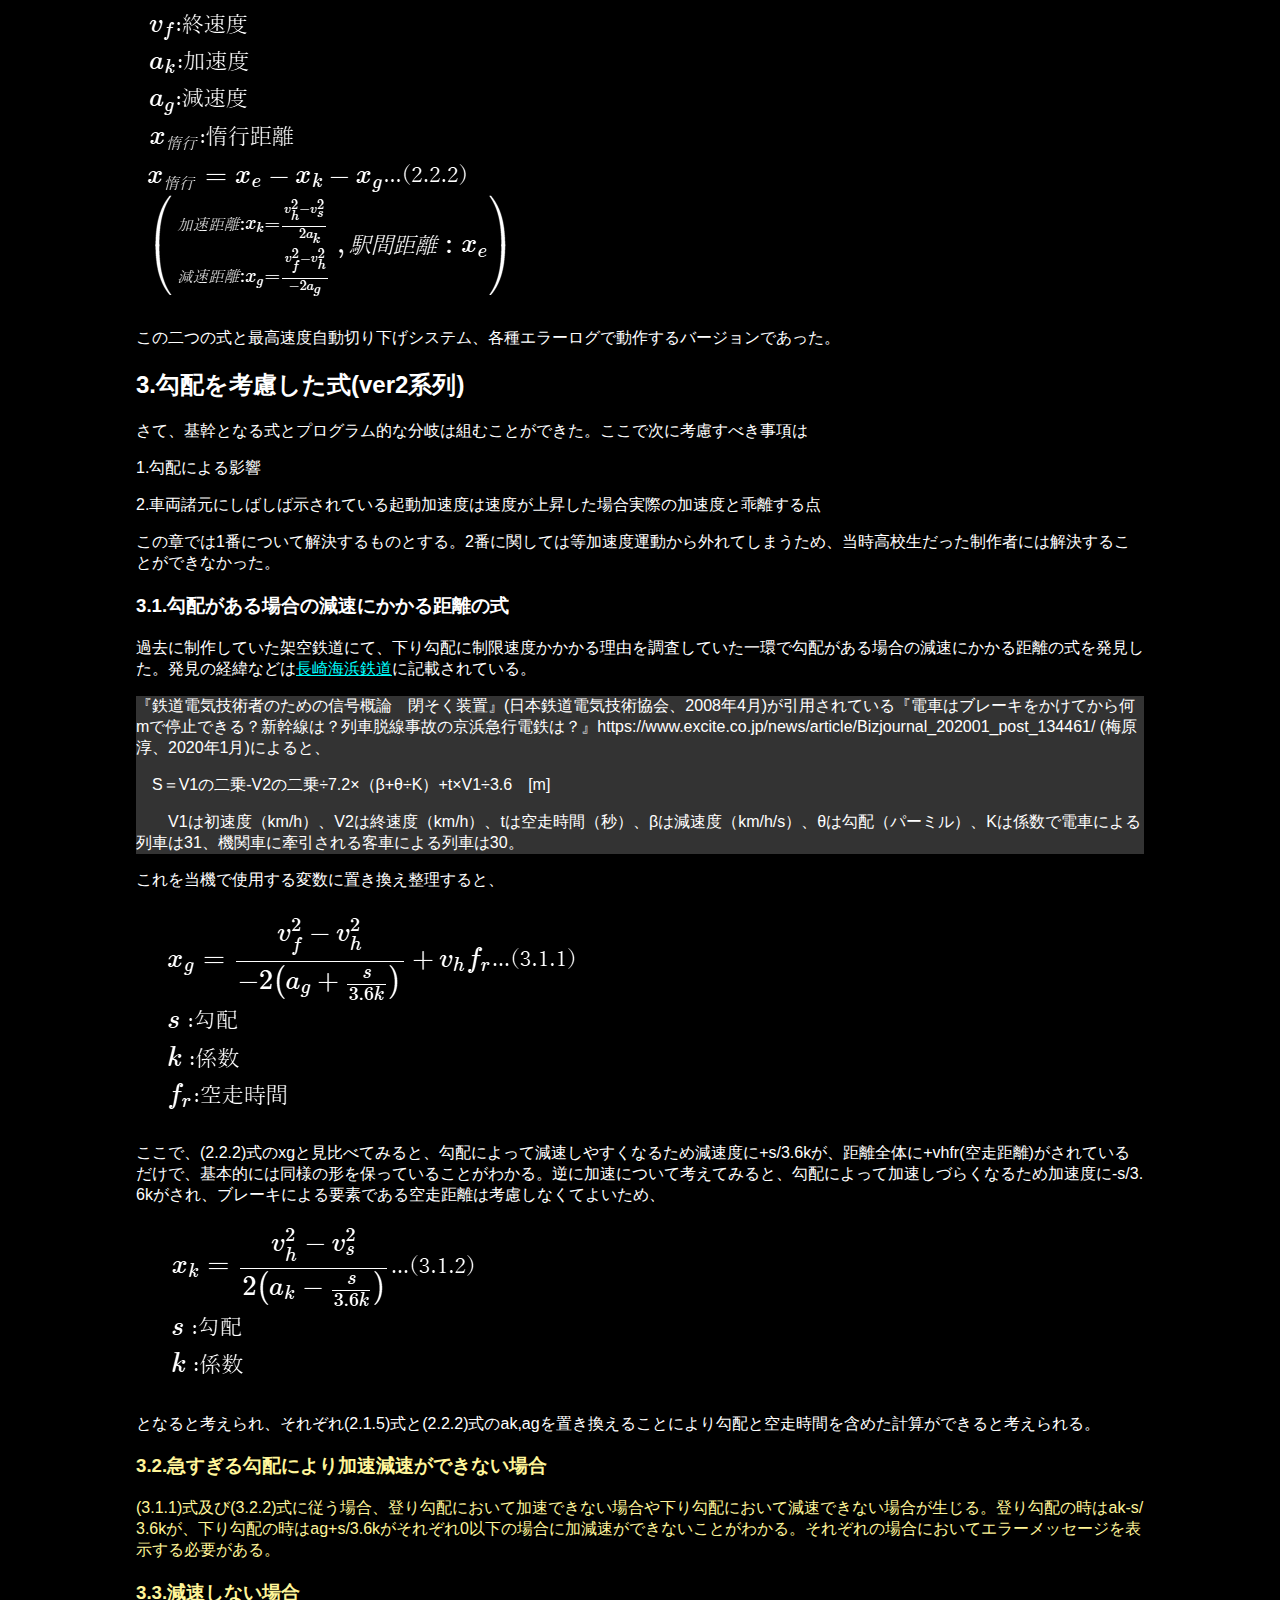
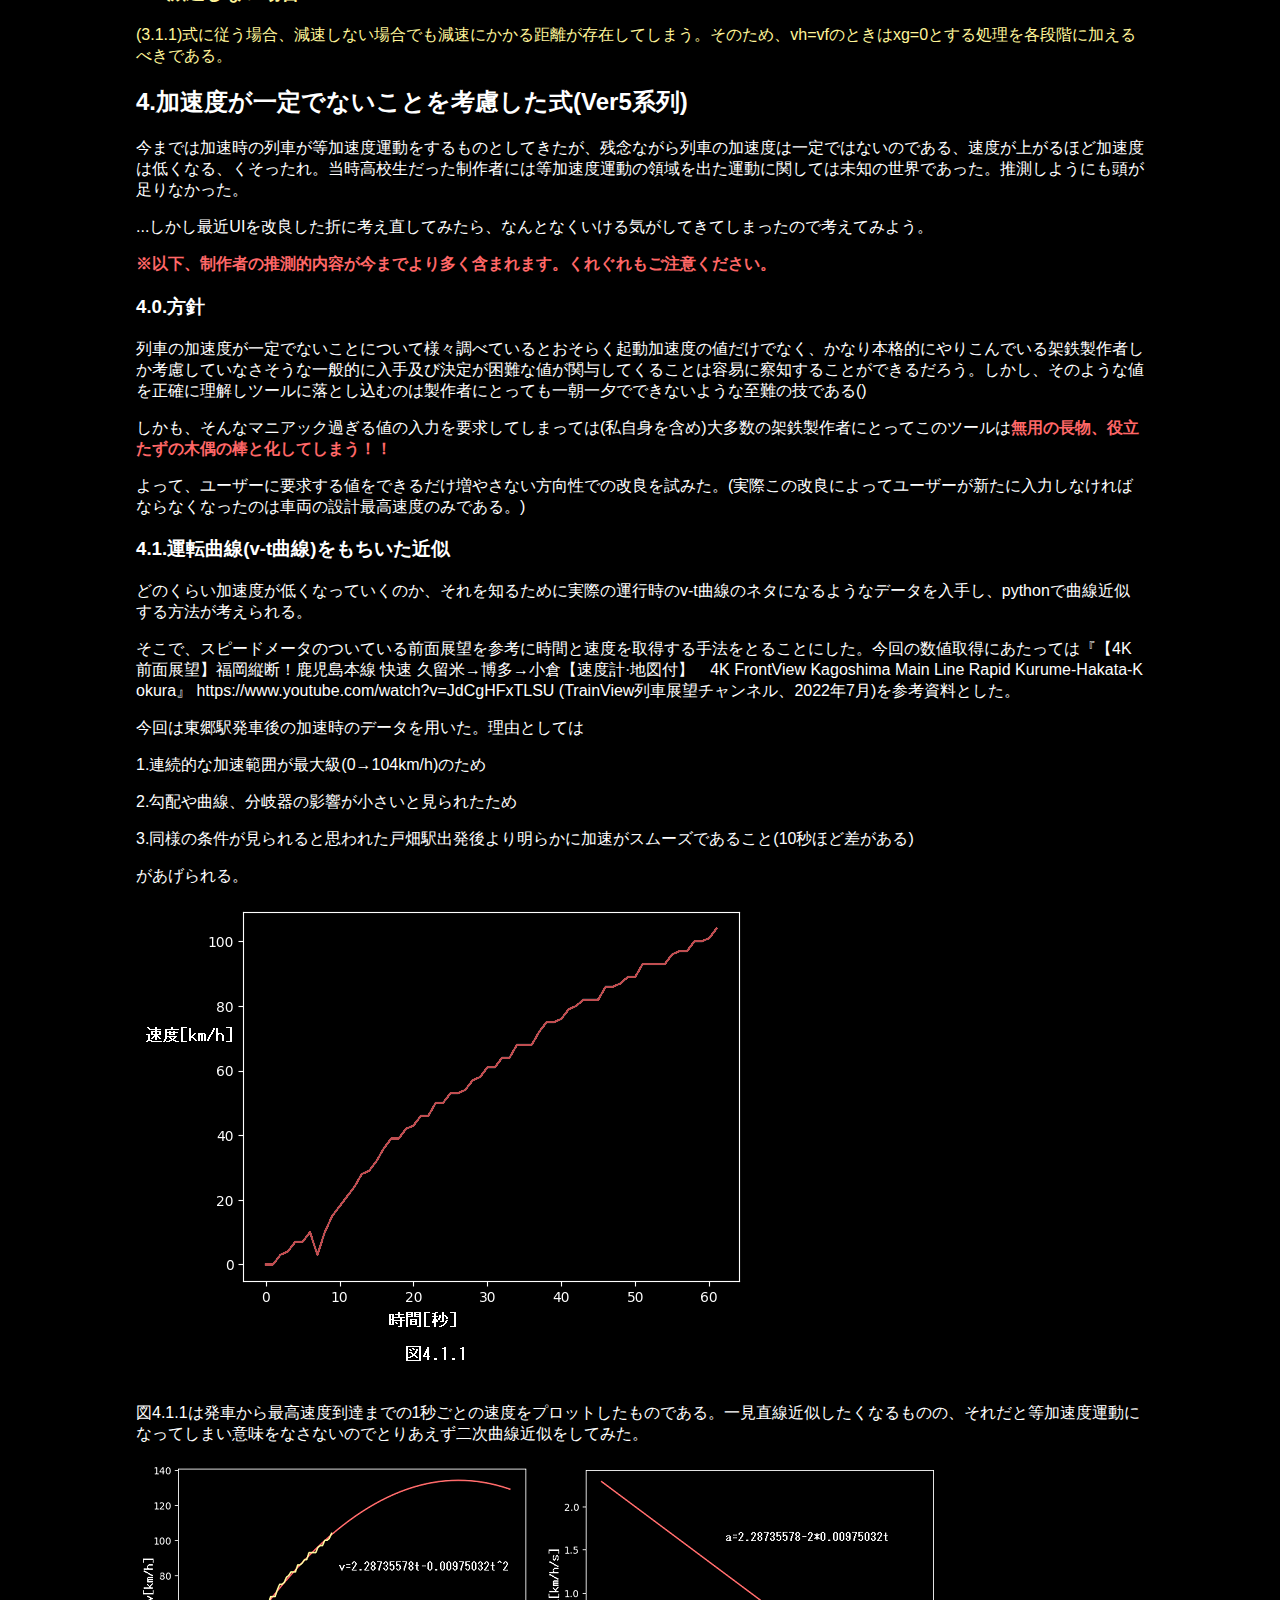
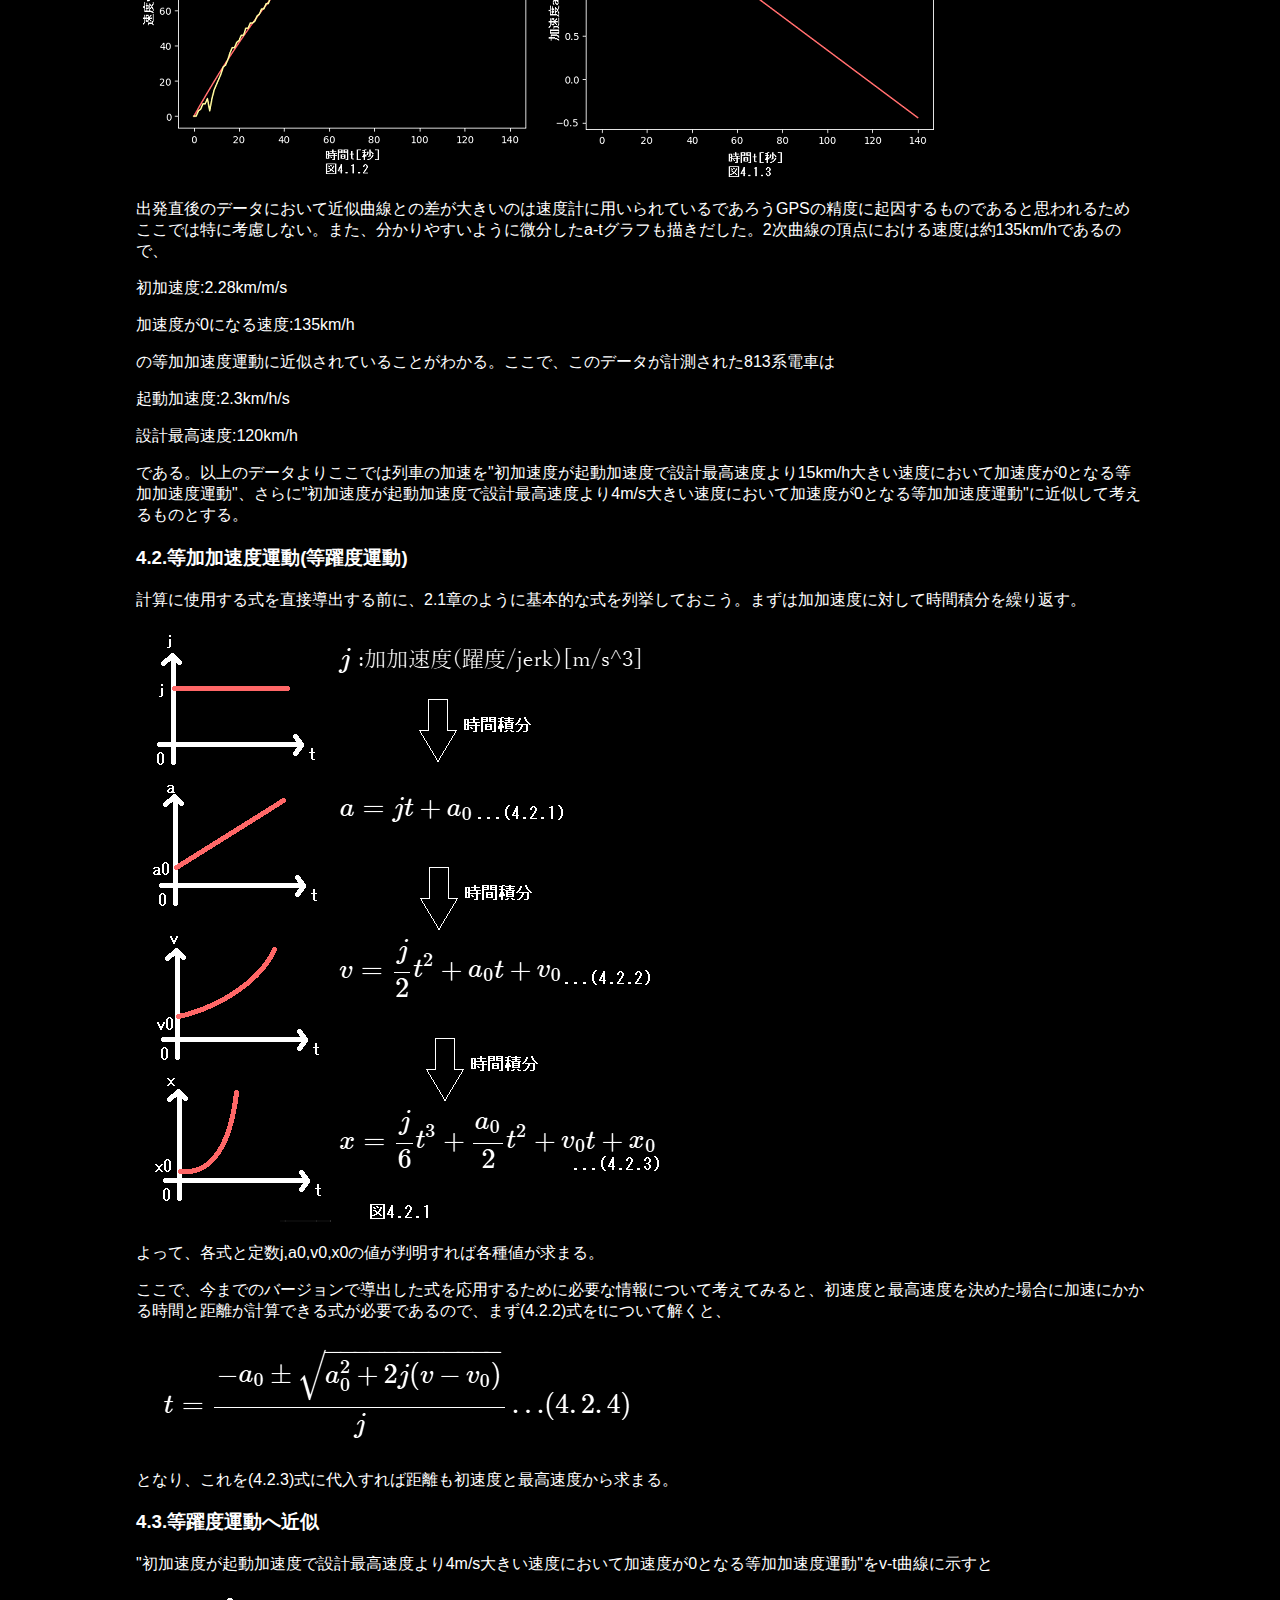
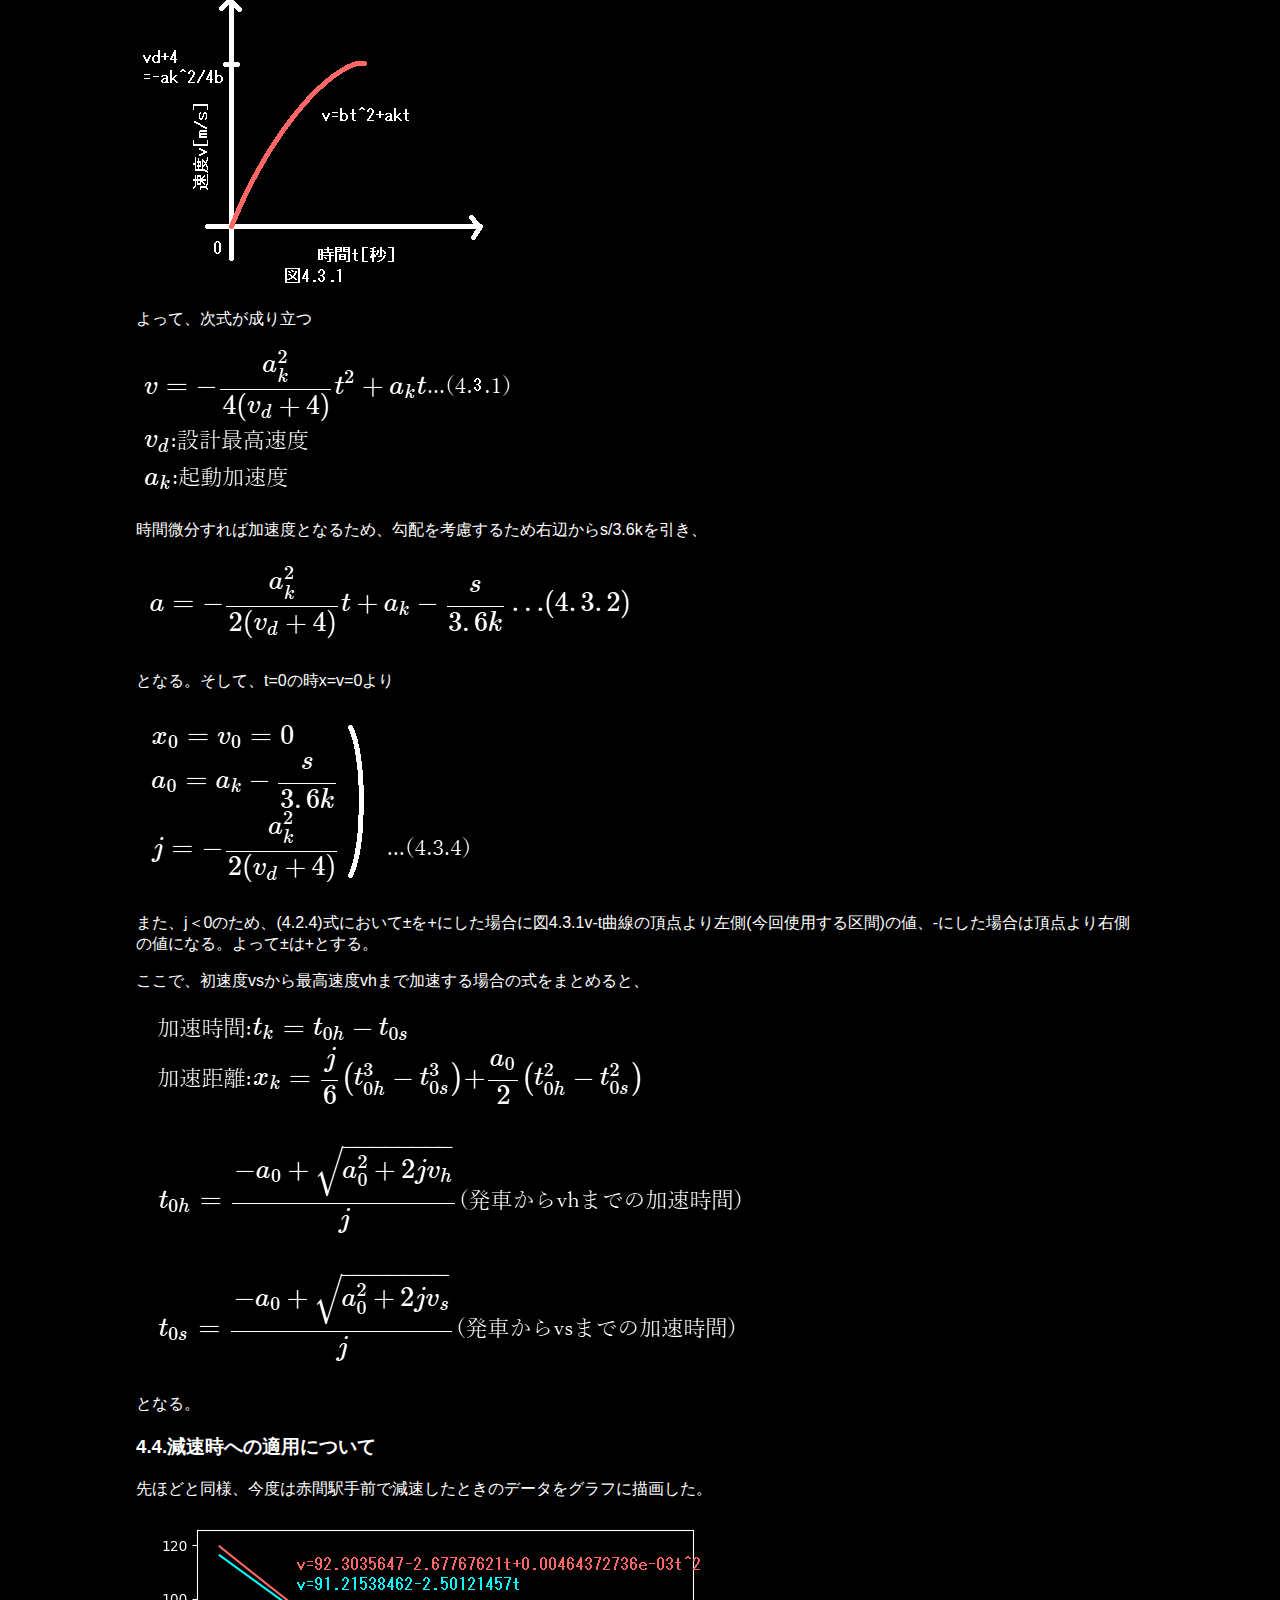
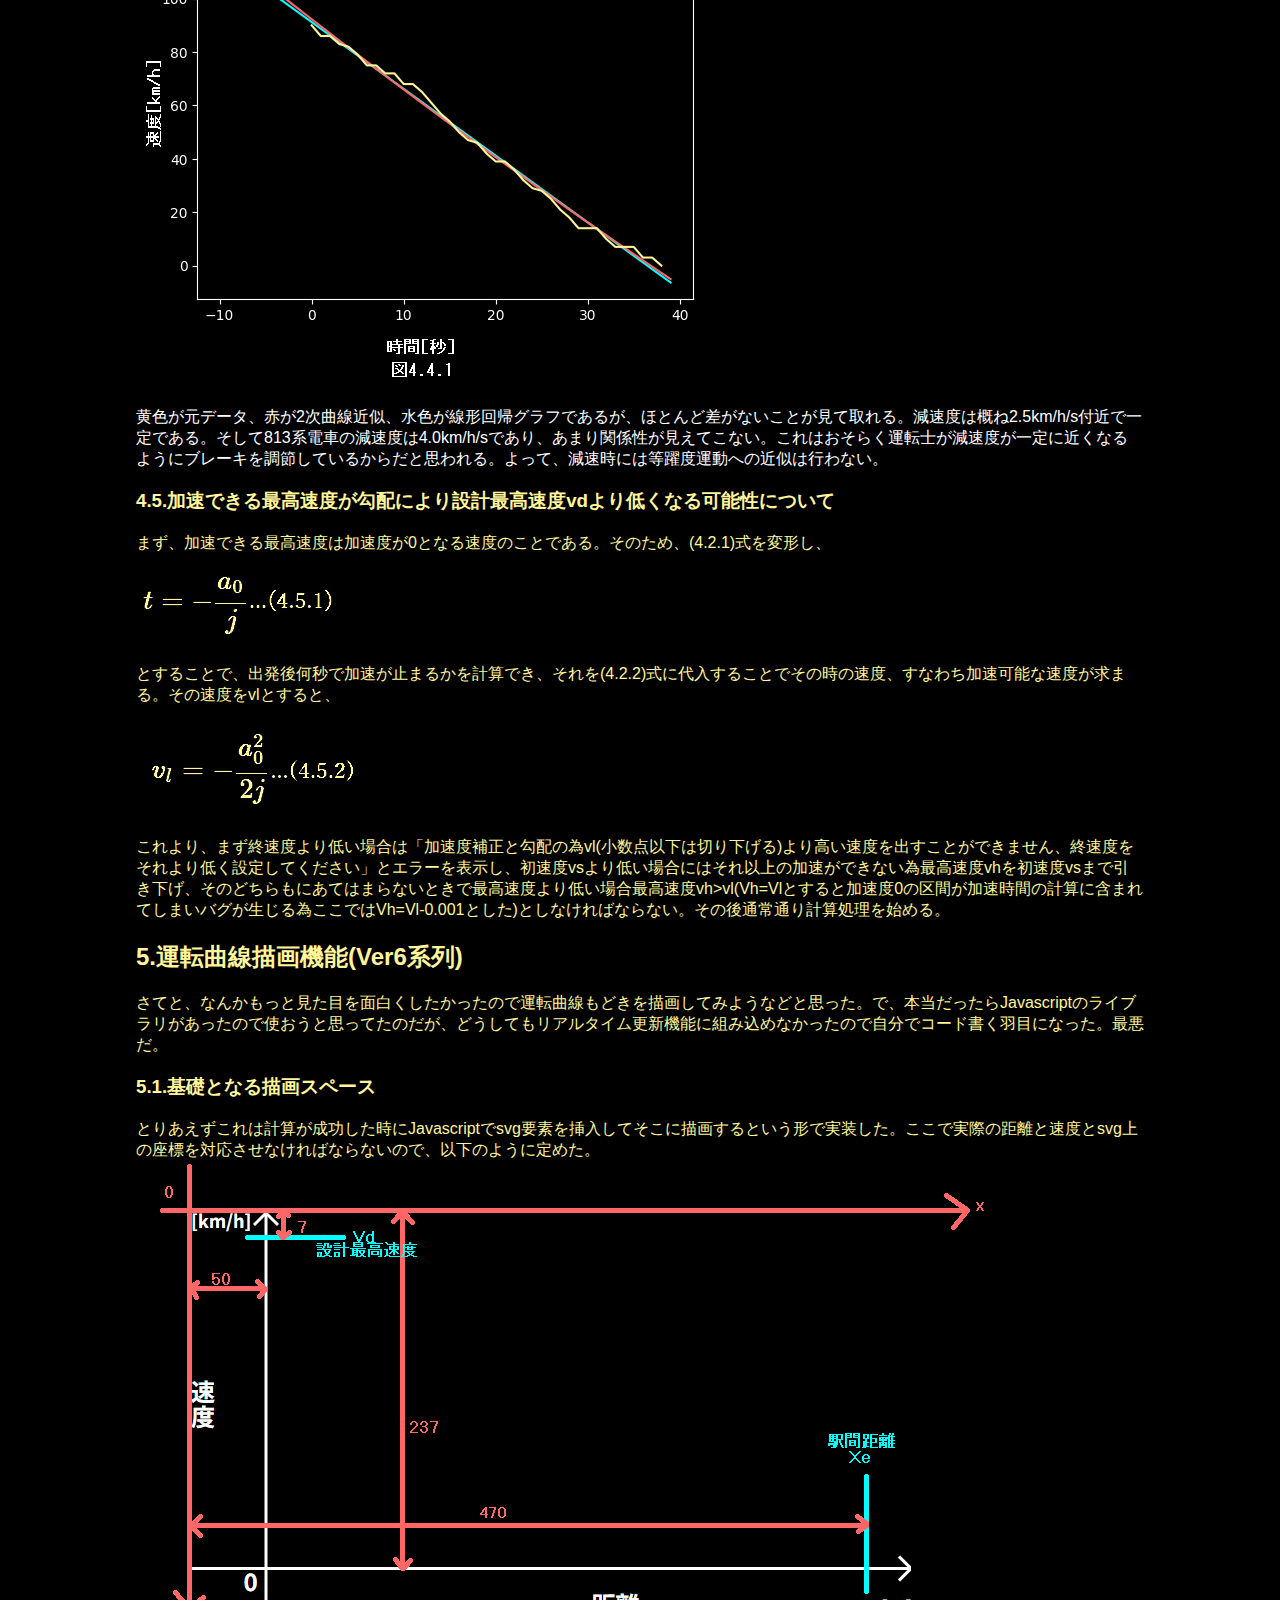
<file: calc.html>
<!DOCTYPE html>
<html>

<head>
    <meta charset="UTF-8" />
    <title>計算概要</title>
    <link rel="shortcut icon" href="./img/favicon.ico">
</head>

<body style="word-break: break-all;">
    <div class="container">
        <div style="border-bottom: 1px solid #aaa;">
            <h1 style="text-align: center;font-weight:bold;">架空鉄道向け所要時間計算機における計算の概要</h1>
        </div>
        <p>このページは当機内部でどのような計算が行われているか説明するページです。ソースコードだけだと分かりずらいし文字起こししておこうということです、実際のところ私も煩雑化したコードのどこが何の機能なのか忘れかけてたもので...
        </p>
        <p><span style="font-size: 150%;font-weight: bold;">御託はいいからとっととツール出せ！！！</span>という方は下記リンクをクリックしてください。</p>
        <a href="index.html">架空鉄道向け所要時間計算機/ダウンロード不要/完全無料/広告なし/2026年最新版</a></p>
        <h3>もくじ</h3>
        <p><a href="#0syou">0.当機の主な特徴</a></p>
        <p><a href="#1syou">1.あらまし</a></p>
        <p><a href="#2syou">2.根幹となる式(Ver1系列)</a></p>
        <p><a href="#3syou">3.勾配を考慮した式(ver2系列)</a></p>
        <p><a href="#4syou">4.加速度が一定でないことを考慮した式(Ver5系列)</a></p>
        <p><a href="#5syou">5.運転曲線描画機能(Ver6系列)</a></p>
        <p><a href="#6syou">6.多区間双方向計算の実装(Ver7系列)</a> </p>
        <p><a href="#7syou">7.UIの改善と補助ツールの実装(Ver3,4系列)</a></p>
        <p><a href="#8syou">8.処理の軽量化(Ver7.1,7.3)※執筆中</a></p>
        <p><a href="#9syou">9.積み残した課題</a></p>
        <p><a href="#10syou">10.参考資料</a></p>
        <h2 id="0syou">0.当機の主な特徴</h2>
        <p>はっきりいってこれを書きたいがためにこのページ作ったまであります、こんなことできるんだぞどうだすごいだろ！！と...</p>
        <p>1.リアルタイムで計算結果が出てきます
            <span class="small">これのおかげでめっちゃ楽になった。</span>
        </p>
        <p>2.見た目が非常に私好みです
            <span class="small">上にカーソル合わせると文字の大きさとか色が変わる部分とかめっちゃよくね？</span>
        </p>
        <p>3.最高速度まで加速しきれないときとか勝手に加速可能な速度を求めてそれで計算してくれます
            <span class="small">これあるとないじゃだいぶ手間が変わってきますな。</span>
        </p>
        <p>4.エラーのときはちゃんと大体の原因を示してくれます
            <span class="small">クッソ分かりやすくていいよね。</span>
        </p>
        <p>5.勾配とか空走時間とかも考慮に入れた計算ができます
            <span class="small">なかなかレアな機能なのでは。</span>
        </p>
        <p>6.初速度終速度を0以外にも設定できるので区間の途中で制限速度が変わるとことかもいけます
            <span class="small">優等種別にも応用できるぞ！</span>
        </p>
        <p>7.速度が高くなると加速度が自動的に減衰します
            <span class="small">たぶんどのツールでもやってないんじゃね？まあ近似値なんだけど(詳しくは4章)</span>
        </p>
        <p>8.運転曲線が描画できます
            <span class="small">なにより見てて楽しいし、もちろんリアルタイムで更新されるぞ！！</span>
        </p>
        <p>9.5区間双方向同時計算が可能です(<span style="font-family:Impact;color:#ddd;"><i>multi</i></span>版)
            <span class="small">上りと下り、条件を反転させて勝手に同時計算してくれるぞ！！</span>
        </p>
        <h2 id="1syou">1.あらまし</h2>
        <p>
            まず、電車は加速して惰行して減速するのでそれぞれに対し時間を求めて合体しようといったところだ。
            だがこのままだと区間が短すぎて最高速度までそもそも加速できなかったり、初速度から止まるための距離がそもそも足りなかったりと色々不都合が出てくる。
            このままではいけないので最高速度を自動的に到達可能な速度に切り下げたり、止まれない場合にエラーメッセージを搭載する分岐を作らなければならない。めんどくさ。
        </p>
        <p>
            ここでは、白字で計算式自体についての説明、<span class="bunki">黄字でプログラム、コーディング的な事項についての説明をする。</span>
        </p>
        <h2 id="2syou">2.根幹となる式(Ver1系列)</h2>
        <p>とりあえずバージョンを追って説明していく。はからずとも絶対そっちのがわかりやすくなっていたので。</p>
        <p>また、この文章では特に注のない限り長さの単位をメートル、時間の単位を秒、勾配の単位をパーミルとして全ての式を組み立て、減速度は正の数で入力されるものとする。</p>
        <h3>2.1.高校物理の式</h3>
        <p>こういう話をするとき、高校物理を通ってきた人間なら真っ先に思い浮かぶ式があるだろう。</p>
        <img src="img/1.png">
        <p>てか私もそうだった、ちょうど架空鉄道がちょっとしたマイブームになってた時にこの式習ったもんだから(因みに当時作ってた<a
                href="https://sites.google.com/view/nagasaki-kaihin/%E3%83%80%E3%82%A4%E3%83%A4%E6%99%82%E5%88%BB%E8%A1%A8">長崎海浜鉄道</a>という架空鉄道にもこのツールのVer2.1時点での説明みたいのが途中までされてたりする)。
        </p>
        <p>では(2.1.1)式を変形すると...</p>
        <img src="img/2.png">
        <p>
            速攻解決した、最高かよ...となりそうだがそうはいかない。ここで最終的な所要時間についての式を立ててみよう。
        </p>
        <img src="img/4.png">
        <p>tsは最終的に求まる所要時間だ。vh~agも車両や路線のデータを入力すればいい。あれ？x惰行(惰行距離)はどうしよう...</p>
        <h3>2.2.惰行運転する距離</h3>
        <p>そろそろ文に区切りをつけたかったので見出しをたてたが、惰行距離を求めることはすぐできる。単純に駅間距離から加速にかかった距離と減速にかかった距離を引いてやればいいのだ。ここで、(2.1.2)式を使いたくなりそうだがこの式で距離を求めるなら時間tが必要だ。しかしこの時間tこそ私たちが分からないので求めようとしている値であるためにこの式は利用しない。
        </p>
        <p>ここで、(2.1.3)式を変形してみよう。</p>
        <img src="img/5.png">
        <p>よって、</p>
        <img src="img/6.png">
        <p>できた。これで完璧なように思えるが、そうはいかない。そしてここに当機の目玉となるある機能が搭載されるに至った所以が存在するのだ。</p>
        <div class="bunki">
            <h3>2.3.最高速度自動切り下げシステム</h3>
            <p>もう字面からして最高の機能に違いない。なんせしょっぱなに"最高"とかついている。いやホントに便利な機能なのである、まじで。</p>
            <p>さて、今までで組んだ式をv-xグラフにするとこんな感じになる。</p>
            <img src="img/7.png">
            <p>さて、このようにユーザーが入力した最高速度まで加速、そっから惰行、減速までできればいいのだが...ここで駅間距離を少しづつ縮めてみよう。</p>
            <img src="img/8.png">
            <p>最低だ。駅間距離が短すぎて入力した最高速度まで加速できない。駅間が短くなると最高速度にも限界値ができるのだ。この状況でエラーを吐くようにプログラムする手もあるのだが、それだと限界値を自分で目星付けるなどして入力しなおすのを繰り返さなければならない。でも私はそんなことやりたくない、めんどすぎる。なのでこの状況に至った時に最高速度を0.01m/sずつ切り下げるプログラムを組むこととした。
            </p>
            <img src="img/9.png">
            <p>分かりやすいようにフローチャートとやらにしてみた、なんかいい感じ。知らんけど。</p>
            <p>しかし、このプログラムにも欠点がある。余りにも大きい値(10000km/hとか)を最高速度に入力されると切り下げの計算が終わらず処理が長期化、フリーズする場合がある。なのでくれぐれも最高速度は常識的な値を入力するようお願いしたい...
            </p>
            <h3>2.4.切り下げすぎてしまう(ver1.2)</h3>
            <p>さて、このように利便性のすごい高い自動切り下げ機能だが、使っているうちにどうも切り下げすぎてしまうらしいということを発見した。便利さゆえの悩みである、ああ贅沢...</p>
            <img src="img/10.png">
            <p>図2.4.1、3番目のグラフのようになったときにどうなるかを考えてみよう。このまま計算した場合、(2.2.2)式に従えば、減速距離が負となってしまうのである。これはいけないのでエラーメッセージを表示するようにした。
            </p>
            <p>ここで思った方もいるだろう。終速度(と初速度)にも自動切り下げシステムを導入すればいいのではないかと。そのとおりである。しかしこの当時は思いつかなかったのかまだ実装されていないのである。多分そのうち作る。(2025.5.30現在)
            </p>
            <p>あともう一つ、このシステムでは0.01m/sずつ切り下げているがゆえに、厳密にいうと"真の限界速度からわずかに小さい値"を最高速度と近似しているということになる。つまり</p>
            <img src="img/11.png">
            <p>このように真の値と最終速度の差がとても小さい場合に最終速度まで加速可能にもかかわらず切り下げすぎとなりエラーとなってしまう場合がある。これを防ぐためにエラー判定をするまえに最高速度=最終速度とした場合の加減速距離を計算するようなプログラムを組んだ。
            </p>
            <h3>2.5その他エラー</h3>
            <p>初速度や終速度にそもそも最高速度より大きい値が入力された場合もエラーメッセージが出るようにした。</p>
        </div>
        <h3>2.6 根幹となる式の結論</h3>
        <img src="img/4.png">
        <div></div>
        <img src="img/6.png">
        <p>この二つの式と最高速度自動切り下げシステム、各種エラーログで動作するバージョンであった。</p>
        <h2 id="3syou">3.勾配を考慮した式(ver2系列)</h2>
        <p>さて、基幹となる式とプログラム的な分岐は組むことができた。ここで次に考慮すべき事項は</p>
        <p>1.勾配による影響</p>
        <p>2.車両諸元にしばしば示されている起動加速度は速度が上昇した場合実際の加速度と乖離する点</p>
        <p>この章では1番について解決するものとする。2番に関しては等加速度運動から外れてしまうため、当時高校生だった制作者には解決することができなかった。</p>
        <h3>3.1.勾配がある場合の減速にかかる距離の式</h3>
        <p>過去に制作していた架空鉄道にて、下り勾配に制限速度かかかる理由を調査していた一環で勾配がある場合の減速にかかる距離の式を発見した。発見の経緯などは<a
                href="https://sites.google.com/view/nagasaki-kaihin/%E3%83%80%E3%82%A4%E3%83%A4%E6%99%82%E5%88%BB%E8%A1%A8">長崎海浜鉄道</a>に記載されている。
        </p>
        <div style="background-color: #333;">
            <p>『鉄道電気技術者のための信号概論　閉そく装置』(日本鉄道電気技術協会、2008年4月)が引用されている『電車はブレーキをかけてから何mで停止できる？新幹線は？列車脱線事故の京浜急行電鉄は？』https://www.excite.co.jp/news/article/Bizjournal_202001_post_134461/
                (梅原淳、2020年1月)によると、</p>
            <p>　S＝V1の二乗-V2の二乗÷7.2×（β+θ÷K）+t×V1÷3.6　[m]</p>
            <p>　　V1は初速度（km/h）、V2は終速度（km/h）、tは空走時間（秒）、βは減速度（km/h/s）、θは勾配（パーミル）、Kは係数で電車による列車は31、機関車に牽引される客車による列車は30。</p>
        </div>
        <p>これを当機で使用する変数に置き換え整理すると、</p>
        <img src="img/12.png">
        <p>ここで、(2.2.2)式のxgと見比べてみると、勾配によって減速しやすくなるため減速度に+s/3.6kが、距離全体に+vhfr(空走距離)がされているだけで、基本的には同様の形を保っていることがわかる。逆に加速について考えてみると、勾配によって加速しづらくなるため加速度に-s/3.6kがされ、ブレーキによる要素である空走距離は考慮しなくてよいため、
        </p>
        <img src="img/13.png">
        <p>となると考えられ、それぞれ(2.1.5)式と(2.2.2)式のak,agを置き換えることにより勾配と空走時間を含めた計算ができると考えられる。</p>

        <div class="bunki">
            <h3>3.2.急すぎる勾配により加速減速ができない場合</h3>
            <p>(3.1.1)式及び(3.2.2)式に従う場合、登り勾配において加速できない場合や下り勾配において減速できない場合が生じる。登り勾配の時はak-s/3.6kが、下り勾配の時はag+s/3.6kがそれぞれ0以下の場合に加減速ができないことがわかる。それぞれの場合においてエラーメッセージを表示する必要がある。
            </p>
            <h3>3.3.減速しない場合</h3>
            <p>(3.1.1)式に従う場合、減速しない場合でも減速にかかる距離が存在してしまう。そのため、vh=vfのときはxg=0とする処理を各段階に加えるべきである。</p>
        </div>
        <h2 id="4syou">4.加速度が一定でないことを考慮した式(Ver5系列)</h2>
        <p>今までは加速時の列車が等加速度運動をするものとしてきたが、残念ながら列車の加速度は一定ではないのである、速度が上がるほど加速度は低くなる、くそったれ。当時高校生だった制作者には等加速度運動の領域を出た運動に関しては未知の世界であった。推測しようにも頭が足りなかった。
        </p>
        <p>...しかし最近UIを改良した折に考え直してみたら、なんとなくいける気がしてきてしまったので考えてみよう。</p>
        <p style="color: rgb(255, 103, 103);font-weight: bold;">※以下、制作者の推測的内容が今までより多く含まれます。くれぐれもご注意ください。</p>

        <h3>4.0.方針</h3>
        <p>列車の加速度が一定でないことについて様々調べているとおそらく起動加速度の値だけでなく、かなり本格的にやりこんでいる架鉄製作者しか考慮していなさそうな一般的に入手及び決定が困難な値が関与してくることは容易に察知することができるだろう。しかし、そのような値を正確に理解しツールに落とし込むのは製作者にとっても一朝一夕でできないような至難の技である()
        </p>
        <p>しかも、そんなマニアック過ぎる値の入力を要求してしまっては(私自身を含め)大多数の架鉄製作者にとってこのツールは<span
                style="font-weight: bold;color: rgb(255, 103, 103);">無用の長物、役立たずの木偶の棒と化してしまう！！</span></p>
        <p>よって、ユーザーに要求する値をできるだけ増やさない方向性での改良を試みた。(実際この改良によってユーザーが新たに入力しなければならなくなったのは車両の設計最高速度のみである。)</p>
        <h3>4.1.運転曲線(v-t曲線)をもちいた近似</h3>
        <p>どのくらい加速度が低くなっていくのか、それを知るために実際の運行時のv-t曲線のネタになるようなデータを入手し、pythonで曲線近似する方法が考えられる。</p>
        <p>そこで、スピードメータのついている前面展望を参考に時間と速度を取得する手法をとることにした。今回の数値取得にあたっては『【4K前面展望】福岡縦断！鹿児島本線 快速 久留米→博多→小倉【速度計·地図付】　4K
            FrontView Kagoshima Main Line Rapid Kurume-Hakata-Kokura』 https://www.youtube.com/watch?v=JdCgHFxTLSU
            (TrainView列車展望チャンネル、2022年7月)を参考資料とした。
        </p>
        <p>今回は東郷駅発車後の加速時のデータを用いた。理由としては</p>
        <p>1.連続的な加速範囲が最大級(0→104km/h)のため</p>
        <p>2.勾配や曲線、分岐器の影響が小さいと見られたため</p>
        <p>3.同様の条件が見られると思われた戸畑駅出発後より明らかに加速がスムーズであること(10秒ほど差がある)</p>
        <p>があげられる。</p>
        <img src="img/14.png">
        <p>図4.1.1は発車から最高速度到達までの1秒ごとの速度をプロットしたものである。一見直線近似したくなるものの、それだと等加速度運動になってしまい意味をなさないのでとりあえず二次曲線近似をしてみた。</p>
        <img src="img/15.png">
        <p>出発直後のデータにおいて近似曲線との差が大きいのは速度計に用いられているであろうGPSの精度に起因するものであると思われるためここでは特に考慮しない。また、分かりやすいように微分したa-tグラフも描きだした。2次曲線の頂点における速度は約135km/hであるので、
        </p>
        <p>初加速度:2.28km/m/s</p>
        <p>加速度が0になる速度:135km/h</p>
        <p>の等加加速度運動に近似されていることがわかる。ここで、このデータが計測された813系電車は</p>
        <p>起動加速度:2.3km/h/s</p>
        <p>設計最高速度:120km/h</p>
        <p>である。以上のデータよりここでは列車の加速を"初加速度が起動加速度で設計最高速度より15km/h大きい速度において加速度が0となる等加加速度運動"、さらに"初加速度が起動加速度で設計最高速度より4m/s大きい速度において加速度が0となる等加加速度運動"に近似して考えるものとする。
        </p>
        <h3>4.2.等加加速度運動(等躍度運動)</h3>
        <p>計算に使用する式を直接導出する前に、2.1章のように基本的な式を列挙しておこう。まずは加加速度に対して時間積分を繰り返す。</p>
        <img src="img/25.png">
        <p>よって、各式と定数j,a0,v0,x0の値が判明すれば各種値が求まる。</p>
        <p>ここで、今までのバージョンで導出した式を応用するために必要な情報について考えてみると、初速度と最高速度を決めた場合に加速にかかる時間と距離が計算できる式が必要であるので、まず(4.2.2)式をtについて解くと、</p>
        <img src="img/26.png">
        <p>となり、これを(4.2.3)式に代入すれば距離も初速度と最高速度から求まる。</p>


        <h3>4.3.等躍度運動へ近似</h3>
        <p>"初加速度が起動加速度で設計最高速度より4m/s大きい速度において加速度が0となる等加加速度運動"をv-t曲線に示すと</p>
        <img src="img/17.png">
        <p>よって、次式が成り立つ</p>
        <img src="img/18.png">
        <p>時間微分すれば加速度となるため、勾配を考慮するため右辺からs/3.6kを引き、</p>
        <img src="img/27.png">
        <p>となる。そして、t=0の時x=v=0より</p>
        <img src="img/28.png">
        <p>また、j＜0のため、(4.2.4)式において±を+にした場合に図4.3.1v-t曲線の頂点より左側(今回使用する区間)の値、-にした場合は頂点より右側の値になる。よって±は+とする。</p>
        <p>ここで、初速度vsから最高速度vhまで加速する場合の式をまとめると、</p>
        <img src="img/29.png">
        <p>となる。</p>

        <h3>4.4.減速時への適用について</h3>
        <p>先ほどと同様、今度は赤間駅手前で減速したときのデータをグラフに描画した。</p>
        <img src="img/30.png">
        <p>黄色が元データ、赤が2次曲線近似、水色が線形回帰グラフであるが、ほとんど差がないことが見て取れる。減速度は概ね2.5km/h/s付近で一定である。そして813系電車の減速度は4.0km/h/sであり、あまり関係性が見えてこない。これはおそらく運転士が減速度が一定に近くなるようにブレーキを調節しているからだと思われる。よって、減速時には等躍度運動への近似は行わない。
        </p>
        <div class="bunki">
            <h3>4.5.加速できる最高速度が勾配により設計最高速度vdより低くなる可能性について</h3>
            <p>まず、加速できる最高速度は加速度が0となる速度のことである。そのため、(4.2.1)式を変形し、</p>
            <img src="img/31.png">
            <p>とすることで、出発後何秒で加速が止まるかを計算でき、それを(4.2.2)式に代入することでその時の速度、すなわち加速可能な速度が求まる。その速度をvlとすると、</p>
            <img src="img/32.png">
            <p>これより、まず終速度より低い場合は「加速度補正と勾配の為vl(小数点以下は切り下げる)より高い速度を出すことができません、終速度をそれより低く設定してください」とエラーを表示し、初速度vsより低い場合にはそれ以上の加速ができない為最高速度vhを初速度vsまで引き下げ、そのどちらもにあてはまらないときで最高速度より低い場合最高速度vh>vl(Vh=Vlとすると加速度0の区間が加速時間の計算に含まれてしまいバグが生じる為ここではVh=Vl-0.001とした)としなければならない。その後通常通り計算処理を始める。
            </p>
            <h2 id="5syou">5.運転曲線描画機能(Ver6系列)</h2>
            <p>さてと、なんかもっと見た目を面白くしたかったので運転曲線もどきを描画してみようなどと思った。で、本当だったらJavascriptのライブラリがあったので使おうと思ってたのだが、どうしてもリアルタイム更新機能に組み込めなかったので自分でコード書く羽目になった。最悪だ。
            </p>
            <h3>5.1.基礎となる描画スペース</h3>
            とりあえずこれは計算が成功した時にJavascriptでsvg要素を挿入してそこに描画するという形で実装した。ここで実際の距離と速度とsvg上の座標を対応させなければならないので、以下のように定めた。
            <img src="img/34.png">
            <p>赤色がsvg上の座標、水色が実際の数値に関係する指標である。距離方向に関してはsvg要素の右端付近に駅間距離を合わせるようにした。これは入力に即して自動的に変更される。また、速度方向に関しては設計最高速度をsvg要素の上端付近にもってきた。ここで制限速度をもってくるという案もあったのだが、それだと全てのグラフが縦横目いっぱい使う形になりグラフが代り映えしないのであえて設計最高速度にした。またこうすることで他の条件を固定しつつ制限速度をじわじわあげてくなんて遊び方をしたときにはグラフが上方向に伸びてきて楽しいのである。こういうの大事。で、せっかくなので座標の対応関係についても記しておこう。
            </p>
            <img src="img/35.png">
            <p>この関係性がわかってしまえばあとは楽なもんである。とりあえず速度の補助軸は10km/h毎に設計最高速度までループ処理をして線を挿入し、距離の補助軸は100m毎に駅間距離までループ処理をして線を挿入させた。
            </p>
            <h3>5.2.惰行区間の描画</h3>
            <p>簡単なところから手を付けたいと思ったので惰行区間の描画から始めた。(Xk,Vh)から(Xe-Xg,Vh)までの線を挿入すればいいだけである。実はここで一つバグに遭遇しており、勾配により初速度の速度帯では加速ができないものの、最高速度と初速度が同じ等の理由により加速しなくてもよいときは加速距離Xkの算出値がエラーを吐いていたのである。なので加速距離算出の段階で加速のない場合はXk=0とする処理を加えた。
            </p>
            <p>また、惰行距離が0のときについてはそのまま描画しても点ができるだけなので特別な処理はしていない。</p>
            <h3>5.3.加速区間の描画</h3>
            <h4>5.3.1.いかにして曲線を描くか</h4>
            <p>加速区間はを描画する場合当然曲線となるわけだが、まずは描画方法を検討する必要性があった。svg要素に挿入できる線の要素として直線やベジェ曲線が挙げられるが、ベジェ曲線の数式を調べ、変形を試みたところどうやらベジェ曲線ではこのグラフは描画できない(もしくは非常にめんどくさい変形が必要だったのかもしれない)ということが分かった。なにしろ始点と終点で3次の定数が決まってしまうのである。そこで、短い直線をたくさんつなぐ方法を採ることにした。
            </p>
        </div>
        <h4>5.3.2.加速区間のv-xの関係</h4>
        <p>加速区間のv-xの関係については(4.2.3)式や(4.3.1)式を見てみればわかる。ここで、図と共に示して示してみよう。</p>
        <img src="img/36.png">
        <p>このように、tを媒介変数としてv-x間の関係を示したグラフが描画できそうだと分かる。また、短い直線をたくさん描画する方法ではvとxの座標をそれぞれ指定できるため一つの式にまとめる必要性はない。</p>
        <p>しかし、このグラフでは停止状態から設計最高速度+4m/sまで加速する場合しか示せない。ここで示したい範囲はV=VsからV=Vhの範囲なので、</p>
        <img src="img/37.png">
        <p>このようになる。またこの時点で媒介変数tの範囲に着目すれば、t0s≦t≦t0hの範囲におけるグラフであると分かる。よって後はグラフ全体をx軸方向にx(t=t0s)だけ移動してやればいいので、グラフと数式は</p>
        <img src="img/38.png">
        <p>となる。よってまずt=t0sとして、v,tの座標をそれぞれ求めそれを始点とし、tに1秒加算した状態でのv,t座標を終点とした直線を引いた。これをt=t0hとなるまで1秒ずつ繰り返して加速区間の描画をした。</p>
        <p>また、グラフ上ではvの単位はkm/hのため、3.6倍する必要がある。</p>
        <h3>5.4.減速区間の描画</h3>
        <p>減速区間に関しては、(2.2.1)式や(3.1.1)式によれば、</p>
        <img src="img/39.png">
        <p>となる。そしてv=vhからv=vsの部分のみを切り出し空走距離に注意してxの範囲を特定すると、</p>
        <img src="img/40.png">
        <p>となり、実際には加速区間と惰行区間、さらに空走区間の後に減速区間が始まるためグラフ全体をx方向にxe-(xg-vh*fr)だけ平行移動し、</p>
        <img src="img/41.png">
        <p>となる。そして減速区間に関してはxよりもvの方が動かすパラメータとして適切そうなのでv=vhからv=vfまでの区間において、加速距離では1秒ごとで区切って描画したように1m/s毎に区切って描画した。</p>
        <h3>5.5空走区間の描画</h3>
        <p>5.4での減速区間の描画では空走区間を描画していないので、別途描画する必要がある。これに関しては(Vh,Xe-Xg)から(Vh,Xe-Xg+Vh*Fr)までの直線を挿入すればよい。</p>
        <div class="bunki">
            <h2 id="6syou">6.多区間双方向計算の実装(Ver7系列)</h2>
            <p>ところで今までのバージョンでは1区間の入力しかできなかったのだが、実際駅と駅の間ではしばしば制限速度が変わったり勾配の度合いに変化があったりする。それなら区間ごとに区切って値を入れればいいのでは？と思った諸君！！！！！そのような思考は極めて短絡的といえるのである！！！！！！！
            </p>
            <p>それはなぜか？たとえば駅間を2区間に分けたとき、1区間目が制限速度のない区間で、2区間目が制限速度60km/hの区間であったとしよう。</p>
            <h3>6.1.実装の意義</h3>
            <p>この設定に沿うとまずユーザーは1区間目の計算をする際に、「初速度0km/h、終速度60km/h」という入力をするだろう(最高速度は各社によるだろう)。それは非常に自然なことである。当然そうあるべきである。
            </p>
            <img src="img/42.png">
            <p>では、次の一手としてユーザーはどう入力するのか？当然「初速度60km/h、最高速度及び終速度は0km/h」と入力するはずである。しかし2区間目の距離が短かったりすると...</p>
            <img src="img/43.png">
            <p>お分かりだろうか、こうなってくると"2区間目の初速度をエラーが出なくなるまで下げる"→"1区間目の条件を入力しなおして終速度だけ2区間目に合わせて下げて再計算"をしなければならないのである。もちろん区間距離も勾配も制限速度も全部だ。多分この時点でユーザーは<span
                    style="font-weight: bold;color: rgb(255, 103, 103);">最悪だ！！！！ツールとしてクソ過ぎる！！！！！こんなツール二度と使うものか！！！！！！！！製作者は地獄に落ちろ！！！！！！！！！！</span>...などと思うに違いない。いや、そう思わなければならない、なんせ思うだけなら自由なんだから。
            </p>
            <p>じゃあこれを解決するにはどうするべきか？簡単なことである、複数区間を１画面上で一気に並行して計算できればいいのだ。前の区間の終速度を自動的に次の区間の初速度にする仕組みを実装すれば１つの値を調節するだけでこの問題を解決できる。とりあえずUIはわたくしの素晴らしきセンスで組み上げ、内部処理は基本同じことの反復なので代入する値を１区間ずつずらしながら繰り返し処理させた。この辺は特記するまでもない。
            </p>
            <p>さて、ここからは単区間計算では発生しないが複数区間では発生しうる問題を列挙し解決していこう。</p>
            <h3>6.2.運転曲線の描画について</h3>
            <p>さて、当機には前バージョンで運転曲線の描画機能を搭載したがこれは距離が0から始まってXe(区間距離)で終わる代物である。しかし複数区間を一気に描画するとなると、始点を前区間までの累計距離とする処理が必要だ。よって新たに累計距離の変数を導入し対処した。
            </p>
            <h3>6.3.双方向同時計算も視野に入れた場合の勾配の影響について</h3>
            <p>例えば勾配の急な区間ではその勾配が列車の加減速度に影響し、(4.5.2)式に示した通り列車の出せる最高速度に影響る場合すらある。そして当然列車は上り下りの両方向で運行されるし、その場合上り下りで勾配の値は反転するしそれにより所要時間にも差ができる。
            </p>
            <p>そこで、逆方向の計算も一括でできるようにした。ここで必要なのは一見初速度と終速度の入替と勾配の値を-1倍することだけに思えたがそう単純にはいかないのである。以下に問題点と解決法を列挙した。</p>
            <h4>6.3.1.順方向との同時計算が前提であるので、逆方向の計算をする場合は関数にその旨を識別させる必要がある。</h4>
            <p>これに関しては新たな変数を一つ用意し、順方向の計算が終わったあとに変数の値を変更することで逆方向であることを識別させた。</h4>
            <h4>6.3.2.片方向では初速度や終速度に整合が取れているが、もう一方の方向ではそうはいかない</h4>
            <p>単に内部処理で初速度終速度を入れ替えるのではなく、ユーザーが個別に調節できるようにした。</p>
            <h3>6.4.何区間まで一括計算可能にするのか？</h3>
            <p>このシステムは実際無限に区間の数を拡張できるように思えるが、web上で動かすため画面の広さと処理速度という2つの限界に直面する。実際に現在のバージョンでは5区間までの同時計算にとどまっているが、これは製作者のパソコンにスクロールなしで詰め込める限界量が5区間であったことに由来している。また、リアルタイム更新機能を搭載していることからこの場合従来に比べて最大10倍の計算を短いスパンで繰り返す必要が出てくるが、これをやると製作者のパソコンではカクツキガ生じ少々過負荷なように思われた。これではいけない、このツールは高級なパソコンを持っている人間の為のツールではないのである。下手したら私自身も使えなくなってしまう。そこで、更新頻度をユーザーが直接調整できるような入力欄を設けた。もちろんこの調整もリアルタイムで反映されるし、逆に更新頻度を高くすることもできる。
            </p>
            <h3>6.5.空走距離に関する問題について</h3>
            <p>複数区間を一括で計算する場合に、区間をまたいで連続的に減速する場合があるだろう。この場合空走距離の扱いにも変更が出てくる。</p>
            <img src="img/47.png">
            <p>たとえば、この状態から2区間目の距離を1mでも短くすると従来通りなら2区間目は計算不能となってしまう。しかし実際にはブレーキを一旦"かけなおす"必要があるわけではない、つまりひとつながりの減速として空走距離を無視すべき状況が発生するのである。
            </p>
            <img src="img/48.png">
            <p>このような状況で区間距離を1m縮めてみると、エラーログにErr2が表示される。このエラーは説明によれば終速度まで到達できない場合に表示されるエラーである。ここにきて今までの各種バージョンでエラーコードを細分化して設定していたことが功を奏した。ユーザーだけでなくなんと製作者にも優しいウルトラハートフル仕様だったのだ、これは想定外であった。
            </p>
            <img src="img/49.png">
            <p>つまり、「Err=2の状態となる」かつ「前の区間で減速している」場合には、Err2が発生した処理の前段階に戻り空走時間を0秒として処理を再開すればいいのである。そして、Err=2の状態となるのは最高速度自動切り下げシステム内部で切り下げすぎが発生した場合であったため、その箇所を改良した。
            </p>
            <p>では満を持して距離を1mずつ縮めてみよう。</p>
            <img src="img/50.png">
            <p>...そう、このままでは空走距離以下の惰行区間が生まれてしまうのである。最悪だ。</p>
            <p>しかし、電車のブレーキというのは往々にして調節が効くものである。よってこのような状況の時は多少減速度を落とし、区間距離Xeを距離をめいっぱい使い最高速度(=初速度)Vhから終速度Vfまで減速すると仮定し、補正すればよい。
            </p>
            <img src="img/51.png">
            <p>このとき、補正後の減速度は(2.1.3)式を変形し(Vh^2-Vf^2)/2Xeとなる。よって、補正後の減速度を実質減速度として定め、この補正のない場合その変数には勾配による補正をした減速度を代入すればよい。
            </p>
            <p>ちなみにこの変更によってグラフ描画のための式も減速度周りを実質減速度に置き換える必要があるし、減速距離をもういちど算出する必要性があった。</p>
            <h2 id="7syou">7.UIの改善と補助ツールの実装(Ver3,4系列)</h2>
            <p>さて、この文章は当初所要時間についての計算式の発展向上の過程を記すために作成していたため、UIの改良や本筋から外れる計算式についての解説はされていなかった。よって所要時間についての計算式がある程度安定してきたこの段階においてそれらの事項についても記述しておこうと思う。
            </p>
            <h3>7.1.ポップアップウィンドウからリアルタイム更新へ(Ver3系列)</h3>
            <p>当機はVer3.0にいたる以前は操作性に非常に難があった。具体的には</p>
            <img src="img/44.png">
            <p>ページを開くとその上部に最初に加速度[km/h/s]という文章と入力欄、OKボタンのあるポップアップウィンドウが表示される。ひとまずこれに加速度を入力し先に進んでみよう、すると...</p>
            <img src="img/45.png">
            <p>減速度[km/h/s]という文章と入力欄、OKボタンのあるポップアップウィンドウが表示された。そう、つまりこの時点ではこの後も初速度→終速度→最高速度→勾配→係数→空走時間の順にポップアップウィンドウへの入力が課されていたのだ。そしてそのすべての入力が終わればやっと１区間(もちろん片方向だ！！)の計算結果が表示されるといった具合である。これのどこが問題か、ここまで読んできたならもはや説明不要である。車両の加速度や減速度などという固定の値に関しても毎回入力しなければならないし、もしエラーが出たら１つ値を変えるのを試すために全てやり直しだ。しかも途中で間違った値を入力したり未入力であってもついつい勢いでEnterキーなどを押してしまえば次のポップアップが勝手に出てきてしまうし後戻りも効かない...もう書いてて疲れてきたよ。
            </p>
            <p>このように操作性に問題が山積みであったため、画面上に固定されている入力欄から値を取得して計算をする方式に変える必要性があったのだ。こうすれば固定値は１回入力すれば済むし、エラーが出ても一つづつパラメータを変えて試すことが容易になる。そしてリアルタイム更新機能と合わせることでOKボタンを押すといった手間からも解放されたのだ。
            </p>
        </div>
        <h3>7.2.曲線制限速度計算機の実装(Ver4系列)</h3>
        <p>列車は曲線上を走る際にはスピードを落とすことが多い、乗り心地に配慮している他余り大きい速度でカーブに突っ込むと脱線事故にも繋がりかねないからである。そこで、カーブ半径と速度制限の関係性について調べていたところ、JRでは以下のように定義していることが判明した。
        </p>
        <img src="img/46.png">
        <p>よって、この式にのっとり曲線半径と係数から制限速度を自動算出する機能を搭載した補助計算機を実装した。また、実際の速度制限は5km/h単位以上に細かく設定されているのを(少なくとも私は)聞いたことがなかったため、自動的に5km/h単位で切り下げる機能を搭載した。
        </p>
        <p>この機能はあくまで使いたいときだけ使う補助機能として開発したため、本体の最高速度の入力欄に自動反映することはしていないが、何らかの連携ができるような機構があってもいいかもしれない。</p>
        <div class="bunki">
            <h2 id="8syou">8.処理の軽量化(Ver7.1,7.3)※執筆中</h2>
            <p>ここまでこのツールは多数の機能や計算処理を実装してきたが、これに伴い処理速度の低下が散見されるようになった。ここで、処理が重くなってしまう主な原因としてあげられるのは大きくわけて</p>
            <p>1.運転曲線の描画</p>
            <p>2.最高速度自動切り下げ処理</p>
            <p>3.リアルタイム更新</p>
            <p>である。しかし、これらの問題は実際に使用するうちにそれぞれ影響の程度が異なることがわかってきた。まず、通常の範囲内で使用する場合には自動切り下げ処理の長期化は起こらない。それに対し、運転曲線の描画においては通常の範囲内(例:合計で10kmの区間)の描画であっても処理速度の低下を来たしていた。よってまず運転曲線描画処理の軽量化を行うこととした。</p>
            <h3>8.1.運転曲線描画処理の軽量化</h3>
            <p>まず、実際に利用するときは最高速度と区間長を入力した段階でグラフの補助線が描画される。現時点では補助線は10km/h及び100mおきにひかれる為、数が無限に増えてしまう。例えば10000mの区間長を設定すれば補助線は100本にも及ぶこととなるし、この時点で次の値を入力するとカクついたり私のPCのファンが音を立てて回り始めるなど意外と影響が大きい。しかも、補助線の間隔が適切でなければ運転曲線の視認性すなわち存在意義が失われてしまうのでまずここから手を付けることとした。</p>
            <h4>8.1.1.補助線間隔の自動調整</h4>
            <p>具体的にどの速度、距離で補助線の間隔を調整するかを決定しなければならない。そのためまずどの本数までなら見た目や処理速度的に許容できるかについて、</p>
            <p>速度補助線:20本程度</p>
            <p>距離補助線:50本程度</p>
            <p>と定めた。このとき補助線の間隔を変化させないといけない速度や距離は、</p>
            <p>200km/h及び5000m</p>
            <p>である。</p>
            <p>ここで、間隔を切り替える次の速度や距離としてキリがいいのは、</p>
            <p>500km/h及び10000m</p>
            <p>さらに、</p>
            <p>1000km/h及び20000m</p>
            <p>2000km/h及び50000m</p>
            <p>5000km/h及び100000m...</p>
            <p>といった具合に上一桁が1,2,5となるときに切り替えることにすればよさそうである。ここで、速度域に関して補助線間隔や最大補助線本数を表にまとめてみると、</p>

            <table>
                <tr>
                    <td>
                        速度域
                    </td>
                    <td>
                        速度補助線間隔
                    </td>
                    <td>
                        最大補助線本数
                    </td>
                </tr>
                <tr>
                    <td>
                        0~200km/h
                    </td>
                    <td>
                        10km/h毎
                    </td>
                    <td>
                        20本
                    </td>
                </tr>
                <tr>
                    <td>
                        200~500km/h
                    </td>
                    <td>
                        20km/h毎
                    </td>
                    <td>
                        25本
                    </td>
                </tr>
                <tr>
                    <td>
                        500~1000km/h
                    </td>
                    <td>
                        50km/h毎
                    </td>
                    <td>
                        20本
                    </td>
                </tr>
                <tr>
                    <td>
                        1000~2000km/h
                    </td>
                    <td>
                        100km/h毎
                    </td>
                    <td>
                        20本
                    </td>
                </tr>
                <tr>
                    <td>
                        2000~5000km/h
                    </td>
                    <td>
                        200km/h毎
                    </td>
                    <td>
                        25本
                    </td>
                </tr>
                <tr>
                    <td>
                        5000~10000km/h
                    </td>
                    <td>
                        500km/h毎
                    </td>
                    <td>
                        20本
                    </td>
                </tr>
                <tr>
                    <td colspan="3">...</td>
                </tr>
                <tr>
                    <td colspan="3" style="border: 0;text-align: center;">表8.1.1.1</td>
                </tr>
            </table>
            <p>となる。これを実装するために一般化をすると、</p>
            <p>1.0~200km/hのときは10km/h毎に補助線を引く</p>
            <p>それ以上のとき</p>
            <p>2.上一桁が1のとき桁数を一つ落とした上一桁が1の数毎に補助線を引く</p>
            <p>3.上一桁が2,3,4のとき桁数を一つ落とした上一桁が2の数毎に補助線を引く</p>
            <p>4.上一桁が5,6,7,8,9のとき桁数を一つ落とした上一桁が5の数毎に補助線を引く</p>
            <p>となる。これを実装するためには桁数と上一桁の値を取得して分岐処理を行えばよさそうである。ここで、桁数は設計最高速度の常用対数をとって整数部分を見ればいいし、上１桁の判別にも小数部分をみればいい。これをフローチャートにしたものを以下に示した。</p>
            <img src="img/52.png">
            <p>また、距離の補助線については</p>
            <table>
                <tr>
                    <td>
                        距離域
                    </td>
                    <td>
                        距離補助線間隔
                    </td>
                    <td>
                        最大補助線本数
                    </td>
                </tr>
                <tr>
                    <td>
                        0~5000m
                    </td>
                    <td>
                        100m毎
                    </td>
                    <td>
                        50本
                    </td>
                </tr>
                <tr>
                    <td>
                        5000m~10000m
                    </td>
                    <td>
                        200m毎
                    </td>
                    <td>
                        50本
                    </td>
                </tr>
                <tr>
                    <td>
                        10000m~20000m
                    </td>
                    <td>
                        500m毎
                    </td>
                    <td>
                        50本
                    </td>
                </tr>
                <tr>
                    <td>
                        20000~50000m
                    </td>
                    <td>
                        1000m毎
                    </td>
                    <td>
                        50本
                    </td>
                </tr>
                <tr>
                    <td>
                        50000m~100000m
                    </td>
                    <td>
                        2000m毎
                    </td>
                    <td>
                        50本
                    </td>
                </tr>
                <tr>
                    <td>
                        100000m~200000m
                    </td>
                    <td>
                        5000m毎
                    </td>
                    <td>
                        50本
                    </td>
                </tr>
                <tr>
                    <td colspan="3">...</td>
                </tr>
                <tr>
                    <td colspan="3" style="border: 0;text-align: center;">表8.1.1.2</td>
                </tr>
            </table>
            <p>一般化してフローチャートに表すと</p>
            <img src="img/53.png">
            <h3>8.2.リアルタイム更新機能の計量化の検討</h3>
            <p>"検討"とあるように実装する判断には至らなかったのだが記しておく。当機におけるリアルタイム更新システムは先述の通りデフォルトで10フレームごとに計算を繰り返すことによって実現しているが、これは手法を調査しているとたまたまそういうコードを紹介するサイトに行き当たったからなのである。しかし、よくよく考えれば何も値を変更していないときにも計算を繰り返すのは非効率的なのではないかと思い立ち、入力フォームの数値の変更を感知し計算をするシステムにしてみた。がしかし単区間単方向計算と5区間双方向のどちらの場合でも挙動はさして変わらず、むしろ更新間隔をユーザーが調整できる現行の実装の方がより便利なのではないかと結論付け実装しないという判断に至った。</p>
        </div>
        <h2 id="9syou">9.積み残した課題(2025年6月14日時点)</h2>
        <p>1.初速度及び終速度自動切り下げ機能</p>
        <p>　5区間双方向同時計算機能の実装により解決がさらに困難になったように思える、まじでどうしたものか...</p>
        <p>2.曲線制限距離計算機(補助ツール)と本体の連携</p>
        <p>　補助ツール搭載以降の度重なるメジャーアップデートに押されずっと放置していた事項だが、これも5区間双方向同時計算機能の実装により解決がさらに困難になったように思える</p>
        <p>3.おもに最高速度自動切り下げ機能における極端に大きな値を入力した場合の処理の長期化</p>
        <p>　これもどうにかしなければならない。実は最近解決案が思いついたのでじきに実装されるだろう</p>
        <h2 id="10syou">10.参考資料</h2>
        <p>1.『鉄道電気技術者のための信号概論　閉そく装置』(日本鉄道電気技術協会、2008年4月)が引用されている『電車はブレーキをかけてから何mで停止できる？新幹線は？列車脱線事故の京浜急行電鉄は？』https://www.excite.co.jp/news/article/Bizjournal_202001_post_134461/
            (梅原淳、2020年1月)</p>
        <p>2.『【4K前面展望】福岡縦断！鹿児島本線 快速 久留米→博多→小倉【速度計·地図付】　4K FrontView Kagoshima Main Line Rapid Kurume-Hakata-Kokura』
            https://www.youtube.com/watch?v=JdCgHFxTLSU (TrainView列車展望チャンネル、2022年7月)</p>


    </div>
    <style>
        body {
            color: #fff;
            background-color: rgb(0, 0, 0);
            font-family: sans-serif;
            padding-left: 10%;
            padding-right: 10%;
            padding-top: 10px;
            padding-bottom: 10px;
            word-break: break-all;
        }

        a {
            color: #0ff;
        }

        td {
            border: #aaa solid;
        }

        .small {
            font-size: 70%;
        }

        .bunki {
            color: rgb(255, 245, 153);
        }

        h2:hover {
            color: rgb(255, 103, 103);
        }

        h3:hover {
            color: rgb(255, 103, 103);
        }

        h4:hover {
            color: rgb(255, 103, 103);
        }

        a:hover {
            color: #0ff;
        }
    </style>

</body>

</html>
</file>
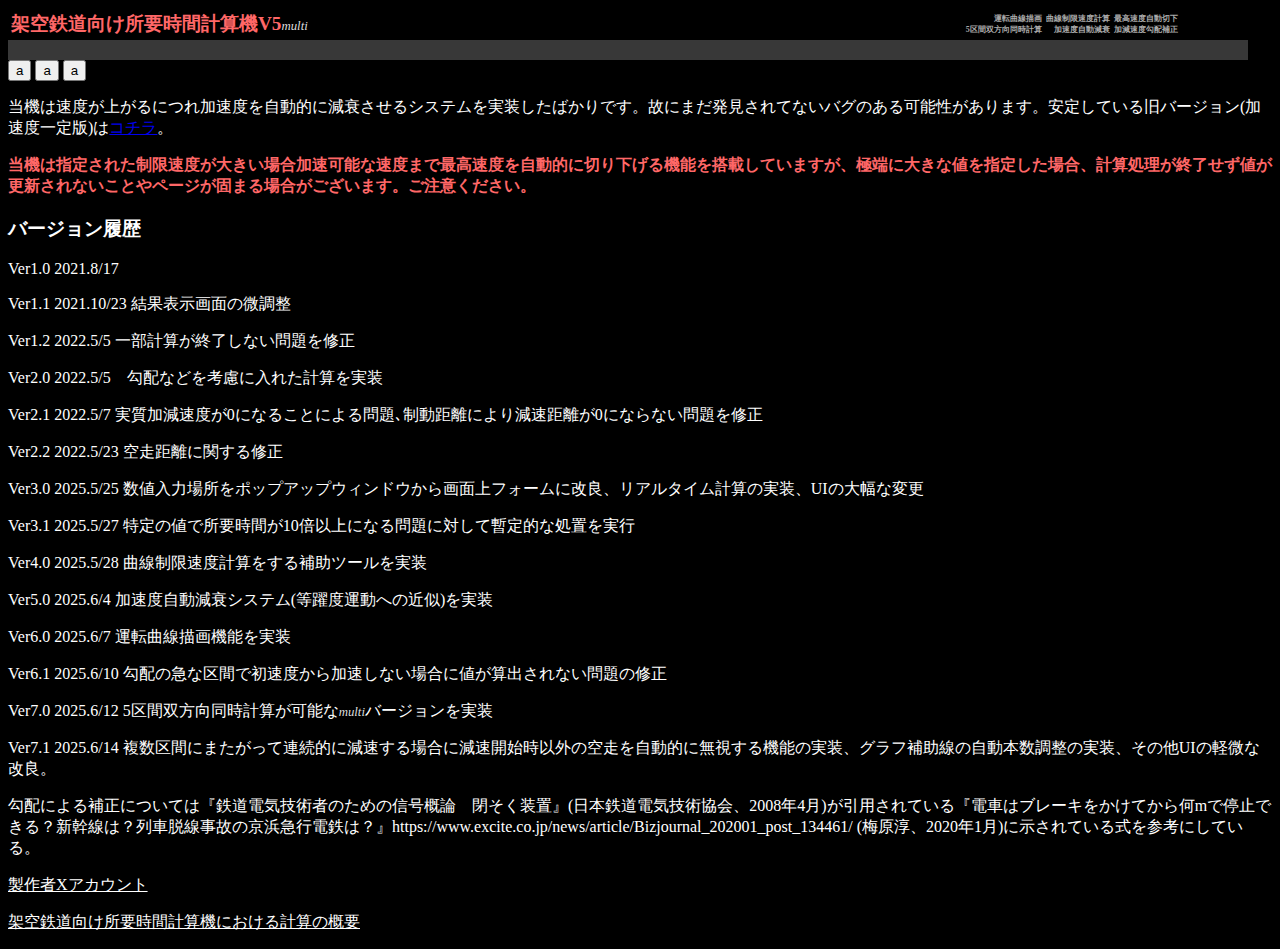
<file: index.integration.html>
<!DOCTYPE html>
<html lang="ja">

<head>
    <meta charset="UTF-8">
    <meta http-equiv="X-UA-Compatible" content="IE=edge">
    <meta name="viewport" content="width=device-width, initial-scale=1.0">
    <meta name="discription" content="架空鉄道のダイヤ、時刻表作成に必要な駅間所要時間を算出するツールです。柔軟に条件指定ができる割に簡単な入力で扱える手軽なシロモノです。5区間双方向同時計算 運転曲線描画 加速度自動減衰 最高速度自動切下 加減速度勾配補正 曲線制限速度計算">
    <title>架空鉄道向け所要時間計算機V5multi</title>
    <link rel="shortcut icon" href="./img/favicon48multi.ico">
      <script type="text/javascript" src="integration.js" defer></script>
</head>

<body>
    <table style="border:0;">
        <tr>
            <td><span style="font-size: 120%;color: rgb(255, 103, 103);font-weight: bold;">架空鉄道向け所要時間計算機V5</span><span
                    style="font-family: Impact;font-size: 80%;color: #ddd;"><i>multi</i></span></td>
            <td width="650px"></td>
            <td style="font-size: 50%;color: #aaa;font-weight: bold;text-align: end;">運転曲線描画<br>5区間双方向同時計算</td>
            <td style="font-size: 50%;color: #aaa;font-weight: bold;text-align: end;">曲線制限速度計算<br>加速度自動減衰</td>
            <td style="font-size: 50%;color: #aaa;font-weight: bold;text-align: end;">最高速度自動切下<br>加減速度勾配補正</td>
        </tr>
    </table>
    <div class="container" id = "container">
    </div>
    <button id = loadV5multi>a</button>
    <button id = loadV5>a</button>
    <button id = loadV4>a</button>
    <p>当機は速度が上がるにつれ加速度を自動的に減衰させるシステムを実装したばかりです。故にまだ発見されてないバグのある可能性があります。安定している旧バージョン(加速度一定版)は<a
            href="indexV4.html">コチラ</a>。</p>
    <p style="font-weight:bold;color:rgb(255, 103, 103);">
        当機は指定された制限速度が大きい場合加速可能な速度まで最高速度を自動的に切り下げる機能を搭載していますが、極端に大きな値を指定した場合、計算処理が終了せず値が更新されないことやページが固まる場合がございます。ご注意ください。
    </p>
    <h3 class="h3">バージョン履歴</h3>
    <p class="h3">Ver1.0 2021.8/17</p>
    <p class="h3">Ver1.1 2021.10/23 結果表示画面の微調整</p>
    <p class="h3">Ver1.2 2022.5/5 一部計算が終了しない問題を修正</p>
    <p class="h3"> Ver2.0 2022.5/5　勾配などを考慮に入れた計算を実装</p>
    <p class="h3">Ver2.1 2022.5/7 実質加減速度が0になることによる問題､制動距離により減速距離が0にならない問題を修正</p>
    <p class="h3">Ver2.2 2022.5/23 空走距離に関する修正</p>
    <p class="h3">Ver3.0 2025.5/25 数値入力場所をポップアップウィンドウから画面上フォームに改良、リアルタイム計算の実装、UIの大幅な変更</p>
    <p class="h3">Ver3.1 2025.5/27 特定の値で所要時間が10倍以上になる問題に対して暫定的な処置を実行</p>
    <p class="h3">Ver4.0 2025.5/28 曲線制限速度計算をする補助ツールを実装</p>
    <p class="h3">Ver5.0 2025.6/4 加速度自動減衰システム(等躍度運動への近似)を実装</p>
    <p class="h3">Ver6.0 2025.6/7 運転曲線描画機能を実装</p>
    <p class="h3">Ver6.1 2025.6/10 勾配の急な区間で初速度から加速しない場合に値が算出されない問題の修正</p>
    <p class="h3">Ver7.0 2025.6/12 5区間双方向同時計算が可能な<span style="font-family: Impact;font-size: 80%;color: #ddd;"><i>multi</i></span>バージョンを実装</p>
    <p class="h3">Ver7.1 2025.6/14 複数区間にまたがって連続的に減速する場合に減速開始時以外の空走を自動的に無視する機能の実装、グラフ補助線の自動本数調整の実装、その他UIの軽微な改良。</p>

    <p class="h3" style="word-break: break-all;">
        勾配による補正については『鉄道電気技術者のための信号概論　閉そく装置』(日本鉄道電気技術協会、2008年4月)が引用されている『電車はブレーキをかけてから何mで停止できる？新幹線は？列車脱線事故の京浜急行電鉄は？』https://www.excite.co.jp/news/article/Bizjournal_202001_post_134461/
        (梅原淳、2020年1月)に示されている式を参考にしている。
    </p>

    <a href="https://x.com/ASHminecra" style="color:white;">
        <p>製作者Xアカウント</p>
    </a>
    <a href="calc.html" style="color:white;">
        <p>架空鉄道向け所要時間計算機における計算の概要</p>
    </a>

    <style>
        body {
            color: #fff;
            background-color: rgb(0, 0, 0);
        }

        h1:hover {
            color: #0ff;
        }

        .h3:hover {
            color: #0ff;
        }

        p:hover {
            color: #0ff;
        }

        input {
            width: 50px;
            font-size: 110%;
            font-family: Impact, Haettenschweiler, 'Arial Narrow Bold', sans-serif;
            text-align: end;
            background-color: #383838;
            color: rgb(255, 103, 103);
        }

        .inputblue {
            color: #0ff;
        }

        .container {
            width: 1220px;
            justify-content: space-between;
            border-width: 10px;
            border-color: #383838;
            border-style: solid;
        }

        .log {
            border: 1px solid #aaa;
            width: 1180px;
            margin: 10px;
            padding-left: 10px;
            padding-right: 10px;
        }

        .form {
            border: 1px solid #aaa;
            width: 1180px;
            margin: 10px;
            padding: 10px;
        }

        .curve {
            border: 1px solid #aaa;
            padding-left: 10px;
            padding-right: 10px;
            background-color: #282828;
        }

        .small {
            font-size: 10px;
            color: #ddd;
        }

        .small2 {
            font-size: 50%;
            color: #aaa;
            border-bottom: 1.5px solid #aaa;
        }

        .trbd {
            font-weight: bold;
        }

        .trbd:hover {
            font-size: 105%;
            color: rgb(255, 103, 103);
        }

        .trbd2 {
            width: 250px;
            font-weight: bold;
        }

        .trbd3 {
            font-weight: bold;
            font-size: 70%;
            color: #ddd;
            text-align: center;
        }

        text {
            fill: white;
            font-weight: bold;
        }

        ::placeholder {
            font-size: 12px;
        }

        #popup-wrapper {
            background-color: rgba(0, 0, 0, .5);
            position: fixed;
            top: 0;
            left: 0;
            width: 100%;
            height: 100%;
            display: none;
        }

        #popup-inside {
            text-align: center;
            width: 100%;
            max-width: 150px;
            background: #383838;
            position: relative;
            top:400px;
            left: 265px;
            font-size: 10px;
            color:#ddd;
            font-weight: normal;
        }

        #close {
              position: absolute;
              top: 0;
              right: 5px;
              cursor: pointer;
        }
    </style>


</body>

</html>
</file>
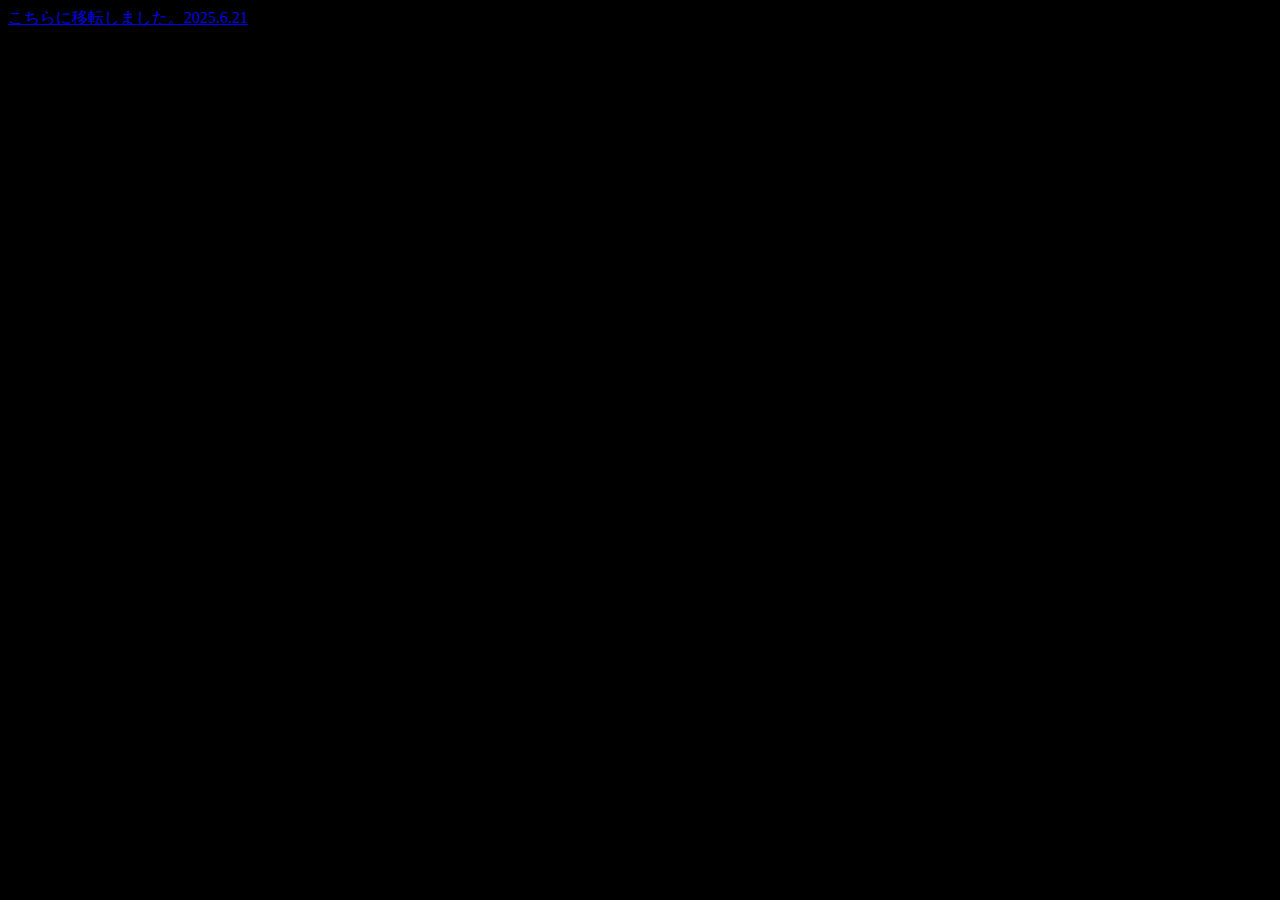
<file: index.multi.html>
<!DOCTYPE html>
<html lang="ja">
<head>
    <meta charset="UTF-8">
    <meta http-equiv="X-UA-Compatible" content="IE=edge">
    <meta name="viewport" content="width=device-width, initial-scale=1.0">
    <link rel="stylesheet" href="integration.css">
    <title>りだいれくと(手動)</title>
</head>
<body>
    <a href ="index.html">こちらに移転しました。2025.6.21</a>
</body>
</html>
</file>
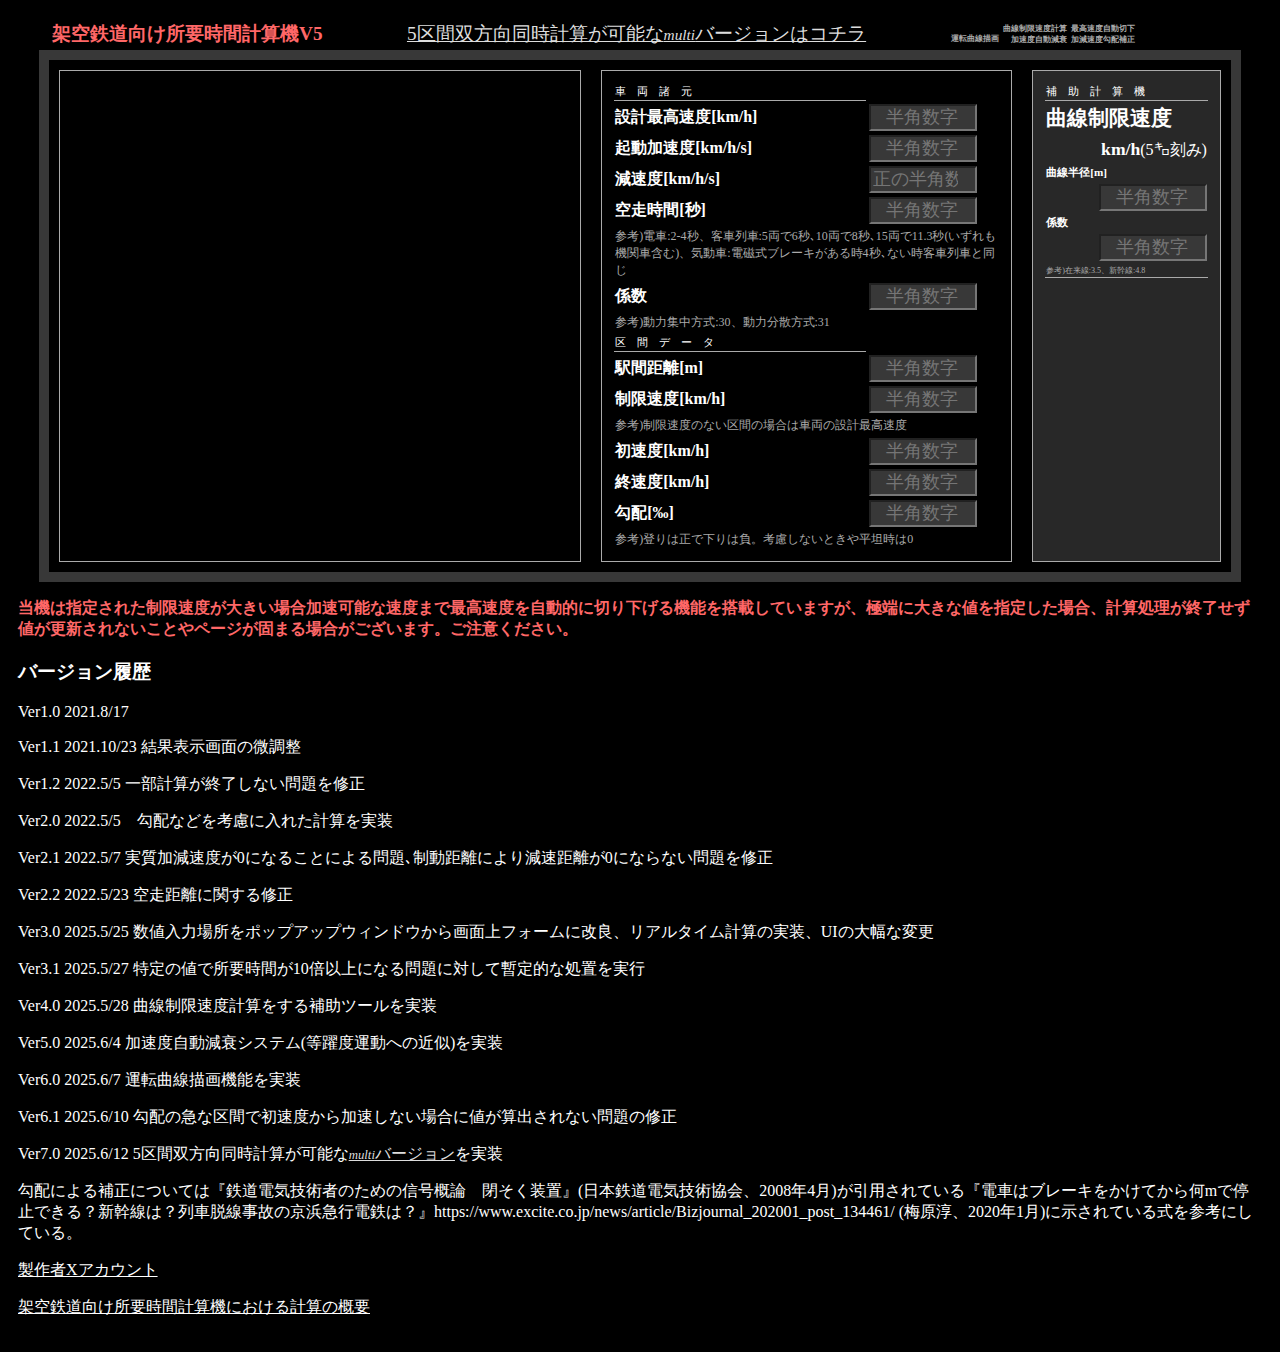
<file: index.single.html>
<!DOCTYPE html>
<html lang="ja">

<head>
    <meta charset="UTF-8">
    <meta http-equiv="X-UA-Compatible" content="IE=edge">
    <meta name="viewport" content="width=device-width, initial-scale=1.0">
    <title>架空鉄道向け所要時間計算機V5</title>
    <link rel="shortcut icon" href="./img/favicon48.ico">
</head>

<body>
    <div class = "header">
    <table>
        <tr>
            <td><span style="font-size: 120%;color: rgb(255, 103, 103);font-weight: bold;">架空鉄道向け所要時間計算機V5</span></td>
            <td width="620px" style = "text-align:center;"><a href="index.multi.html" style="color:#ddd;font-size:120%;">5区間双方向同時計算が可能な<span style="font-family: Impact;font-size: 80%;color: #ddd;"><i>multi</i></span>バージョンはコチラ</a></td>
            <td style="font-size: 50%;color: #aaa;font-weight: bold;text-align: end;"><br>運転曲線描画</td>
            <td style="font-size: 50%;color: #aaa;font-weight: bold;text-align: end;">曲線制限速度計算<br>加速度自動減衰</td>
            <td style="font-size: 50%;color: #aaa;font-weight: bold;text-align: end;">最高速度自動切下<br>加減速度勾配補正</td>
        </tr>
    </table>
    </div>
    <div class="container">
        <div class="result">
            <div id="hTsSg">
            </div>
            <div id="graphareaSg">
            </div>
        </div>
        <div class="form">
            <div class="calc">
                <table style="border:0;">
                    <tr>
                        <td style="font-size: 70%;border-bottom: 1.5px solid #aaa;">車　両　諸　元</td>
                    </tr>
                    <tr>
                        <td class="trbd">設計最高速度[km/h]</td>
                        <td>
                            <input type="number" id="VdSg" placeholder="半角数字">
                        </td>
                    </tr>
                    <tr>
                        <td class="trbd">起動加速度[km/h/s]</td>
                        <td>
                            <input type="number" id="AkSg" placeholder="半角数字">
                        </td>
                    </tr>
                    <tr>
                        <td class="trbd">減速度[km/h/s]</td>
                        <td>
                            <input type="number" id="AgSg" placeholder="正の半角数字">
                        </td>
                    </tr>
                    <tr>
                        <td class="trbd">空走時間[秒]</td>
                        <td>
                            <input type="number" id="FrSg" placeholder="半角数字">
                        </td>
                    </tr>
                    <tr>
                        <td colspan="2" class="small">
                            参考)電車:2-4秒、客車列車:5両で6秒､10両で8秒､15両で11.3秒(いずれも機関車含む)、気動車:電磁式ブレーキがある時4秒､ない時客車列車と同じ</td>
                    </tr>
                    <tr>
                        <td class="trbd">係数</td>
                        <td>
                            <input type="number" id="KSg" placeholder="半角数字">
                        </td>
                    </tr>
                    <tr>
                        <td colspan="2" class="small">参考)動力集中方式:30、動力分散方式:31</td>
                    </tr>
                    <tr>
                        <td style="font-size: 70%;border-bottom: 1.5px solid #aaa;">区　間　デ　ー　タ</td>
                    </tr>
                    <tr>
                        <td class="trbd">駅間距離[m]</td>
                        <td>
                            <input type="number" id="XeSg" placeholder="半角数字">
                        </td>
                    </tr>
                    <tr>
                        <td class="trbd">制限速度[km/h]</td>
                        <td>
                            <input type="number" id="VhSg" placeholder="半角数字">
                        </td>
                    </tr>
                    <tr>
                        <td colspan="2" class="small">参考)制限速度のない区間の場合は車両の設計最高速度</td>
                    </tr>
                    <tr>
                        <td class="trbd">初速度[km/h]</td>
                        <td>
                            <input type="number" id="VsSg" placeholder="半角数字">
                        </td>
                    </tr>
                    <tr>
                        <td class="trbd">終速度[km/h]</td>
                        <td>
                            <input type="number" id="VfSg" placeholder="半角数字">
                        </td>
                    </tr>
                    <tr>
                        <td class="trbd">勾配[‰]</td>
                        <td>
                            <input type="number" id="SSg" placeholder="半角数字">
                        </td>
                    </tr>
                    <tr>
                        <td colspan="2" class="small">参考)登りは正で下りは負。考慮しないときや平坦時は0</td>
                    </tr>
                </table>
            </div>
        </div>
        <div class="curve">
            <div>
                <table style="border:0;">
                    <tr>
                        <td style="font-size: 70%;border-bottom: 1.5px solid #aaa;">補　助　計　算　機</td>
                    </tr>
                    <tr>
                        <td style="font-size: 130%;font-weight: bold;">曲線制限速度</td>
                    </tr>
                    <tr>
                        <td style="text-align: end;"><span id="recSg"
                                style="font-size: 130%;color:rgb(255, 103, 103);font-family: Impact;font-weight: bold;"></span><span
                                style="font-size: 110%;font-weight: bold;">km/h</span><span>(5㌔刻み)</span></td>
                    </tr>
                    <tr>
                        <td class="trbd" style="font-size: 70%;">曲線半径[m]</td>
                    </tr>
                    <tr>
                        <td style="text-align: end;"><input type="number" id="RcSg" placeholder="半角数字"></td>
                    </tr>
                    <tr>
                        <td class="trbd" style="font-size: 70%;">係数</td>
                    </tr>
                    <tr>
                        <td style="text-align: end;"><input type="number" id="KcSg" placeholder="半角数字"></td>
                    </tr>
                    <tr>
                        <td class="small2">参考)在来線:3.5、新幹線:4.8</td>
                    </tr>
                    <!--<tr><td style = "font-size: 130%;font-weight: bold;">600m条項判定</td></tr>
                    <tr><td class ="trbd" style="font-size: 70%;">非常ブレーキ減速度[km/h/s]</td></tr>
                    <tr><td style="text-align: end;"><input type="number" id="Kc" placeholder="半角数字"></td></tr>-->
                </table>
            </div>
        </div>
    </div>
    <p style="font-weight:bold;color:rgb(255, 103, 103);">
        当機は指定された制限速度が大きい場合加速可能な速度まで最高速度を自動的に切り下げる機能を搭載していますが、極端に大きな値を指定した場合、計算処理が終了せず値が更新されないことやページが固まる場合がございます。ご注意ください。
    </p>
    <h3 class="h3">バージョン履歴</h3>
    <p class="h3">Ver1.0 2021.8/17</p>
    <p class="h3">Ver1.1 2021.10/23 結果表示画面の微調整</p>
    <p class="h3">Ver1.2 2022.5/5 一部計算が終了しない問題を修正</p>
    <p class="h3"> Ver2.0 2022.5/5　勾配などを考慮に入れた計算を実装</p>
    <p class="h3">Ver2.1 2022.5/7 実質加減速度が0になることによる問題､制動距離により減速距離が0にならない問題を修正</p>
    <p class="h3">Ver2.2 2022.5/23 空走距離に関する修正</p>
    <p class="h3">Ver3.0 2025.5/25 数値入力場所をポップアップウィンドウから画面上フォームに改良、リアルタイム計算の実装、UIの大幅な変更</p>
    <p class="h3">Ver3.1 2025.5/27 特定の値で所要時間が10倍以上になる問題に対して暫定的な処置を実行</p>
    <p class="h3">Ver4.0 2025.5/28 曲線制限速度計算をする補助ツールを実装</p>
    <p class="h3">Ver5.0 2025.6/4 加速度自動減衰システム(等躍度運動への近似)を実装</p>
    <p class="h3">Ver6.0 2025.6/7 運転曲線描画機能を実装</p>
    <p class="h3">Ver6.1 2025.6/10 勾配の急な区間で初速度から加速しない場合に値が算出されない問題の修正</p>
    <p class="h3">Ver7.0 2025.6/12 5区間双方向同時計算が可能な<a href = "index.multi.html" style="color: #ddd;"><span style="font-family: Impact;font-size: 80%;"><i>multi</i></span>バージョン</a>を実装</p>

    <p class="h3" style="word-break: break-all;">
        勾配による補正については『鉄道電気技術者のための信号概論　閉そく装置』(日本鉄道電気技術協会、2008年4月)が引用されている『電車はブレーキをかけてから何mで停止できる？新幹線は？列車脱線事故の京浜急行電鉄は？』https://www.excite.co.jp/news/article/Bizjournal_202001_post_134461/
        (梅原淳、2020年1月)に示されている式を参考にしている。
    </p>

    <a href="https://x.com/ASHminecra" style="color:white;">
        <p>製作者Xアカウント</p>
    </a>
    <a href="calc.html" style="color:white;">
        <p>架空鉄道向け所要時間計算機における計算の概要</p>
    </a>

    <script type="text/javascript" src="TIMEV5.js"></script>

    <style>
        body {
            color: #fff;
            background-color: rgb(0, 0, 0);
            padding: 10px;
        }

        h1:hover {
            color: #0ff;
        }

        .h3:hover {
            color: #0ff;
        }

        p:hover {
            color: #0ff;
        }

        input {
            width: 100px;
            font-size: 110%;
            font-family: Impact, Haettenschweiler, 'Arial Narrow Bold', sans-serif;
            text-align: end;
            background-color: #383838;
            color: rgb(255, 103, 103);
        }

        .header {
            width: 95%;
            margin: 0 auto;
            display: flex;
            justify-content: space-between;
        }

        .container {
            width: 95%;
            margin: 0 auto;
            display: flex;
            justify-content: space-between;
            border-width: 10px;
            border-color: #383838;
            border-style: solid;
        }

        .result {
            border: 1px solid #aaa;
            width: 45%;
            margin: 10px;
            padding: 10px;
            padding-top: 50px;
            font-weight: bold;
        }

        .form {
            border: 1px solid #aaa;
            width: 35%;
            margin: 10px;
            padding: 10px;
        }

        .curve {
            border: 1px solid #aaa;
            width: 15%;
            margin: 10px;
            padding: 10px;
            background-color: #282828;
        }

        .small {
            font-size: 50%;
            color: #aaa;
        }

        .small2 {
            font-size: 50%;
            color: #aaa;
            border-bottom: 1.5px solid #aaa;
        }

        .trbd {
            width: 250px;
            font-weight: bold;
        }

        .trbd:hover {
            font-size: 105%;
            color: rgb(255, 103, 103);
        }

        .trbd2 {
            width: 250px;
            font-weight: bold;
        }

        text{
            fill:white;
            font-weight: bold;
        }
        .small{
            font-size: 12px;
        }
    </style>


</body>

</html>
</file>
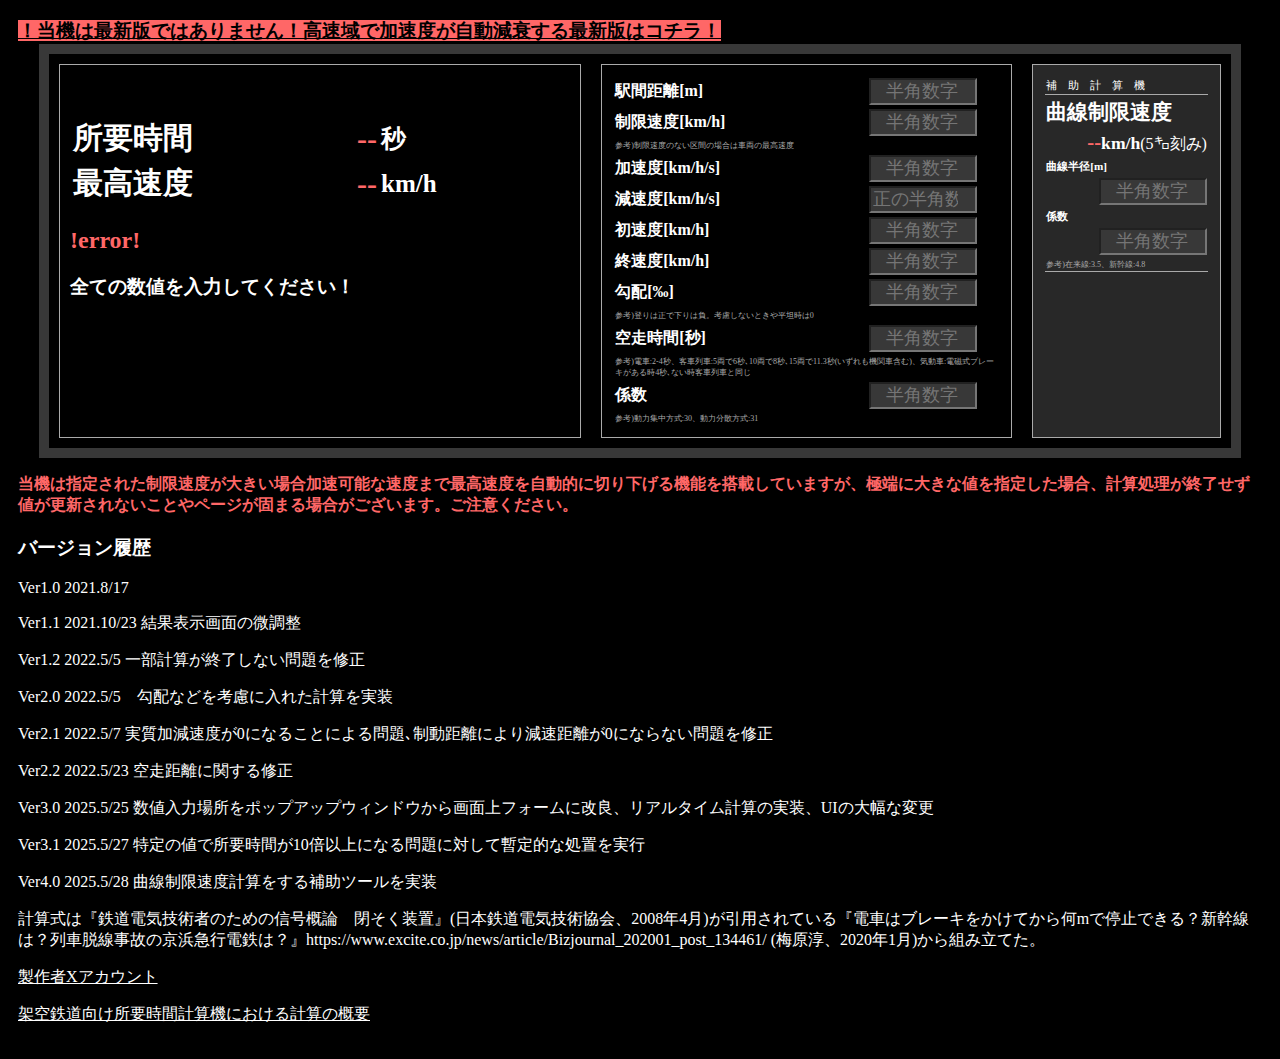
<file: indexV4.html>
<!DOCTYPE html>
<html lang="ja">

<head>
    <meta charset="UTF-8">
    <meta http-equiv="X-UA-Compatible" content="IE=edge">
    <meta name="viewport" content="width=device-width, initial-scale=1.0">
    <title>V4(安定版)</title>
</head>

<body>
    <a href="index.html" style = "font-size:120%;font-weight:bold;background-color:rgb(255, 103, 103);color:black;text-align:center;">！当機は最新版ではありません！高速域で加速度が自動減衰する最新版はコチラ！</a>
    <div class="container">
        <div class="result">
            <div id="hTs">
            </div>
        </div>
        <div class="form">
            <div class="calc">
                <table style="border:0;">
                    <tr><td class ="trbd">駅間距離[m]</td><td>
                    <input type="number" id="Xe" placeholder="半角数字"></td></tr>
                    <tr><td class ="trbd">制限速度[km/h]</td><td>
                    <input type="number" id="Vh" placeholder="半角数字"></td></tr>
                    <tr><td colspan="2" class="small">参考)制限速度のない区間の場合は車両の最高速度</td></tr>
                    <tr><td class ="trbd">加速度[km/h/s]</td><td>
                    <input type="number" id="Ak" placeholder="半角数字"></td></tr>
                    <tr><td class ="trbd">減速度[km/h/s]</td><td>
                    <input type="number" id="Ag" placeholder="正の半角数字"></td></tr>
                    <tr><td class ="trbd">初速度[km/h]</td><td>
                    <input type="number" id="Vs" placeholder="半角数字"></td></tr>
                    <tr><td class ="trbd">終速度[km/h]</td><td>
                    <input type="number" id="Vf" placeholder="半角数字"></td></tr>
                    <tr><td class ="trbd">勾配[‰]</td><td>
                    <input type="number" id="S" placeholder="半角数字"></td></tr>
                    <tr><td colspan="2" class="small">参考)登りは正で下りは負。考慮しないときや平坦時は0</td></tr>
                    <tr><td class ="trbd">空走時間[秒]</td><td>
                    <input type="number" id="Fr" placeholder="半角数字"></td></tr>
                    <tr><td colspan="2" class="small">参考)電車:2-4秒、客車列車:5両で6秒､10両で8秒､15両で11.3秒(いずれも機関車含む)、気動車:電磁式ブレーキがある時4秒､ない時客車列車と同じ</td></tr>
                    <tr><td class ="trbd">係数</td><td>
                    <input type="number" id="K" placeholder="半角数字"></td></tr>
                    <tr><td colspan="2" class="small">参考)動力集中方式:30、動力分散方式:31</td></tr>
                </table>
            </div>
        </div>
        <div class = "curve">
            <div>
                <table style="border:0;">
                    <tr><td style = "font-size: 70%;border-bottom: 1.5px solid #aaa;">補　助　計　算　機</td></tr>
                    <tr><td style = "font-size: 130%;font-weight: bold;">曲線制限速度</td></tr>
                    <tr><td style = "text-align: end;"><span id="rec" style = "font-size: 130%;color:rgb(255, 103, 103);font-family: Impact;font-weight: bold;"></span><span style = "font-size: 110%;font-weight: bold;">km/h</span><span>(5㌔刻み)</span></td></tr>
                    <tr><td class ="trbd"style="font-size: 70%;">曲線半径[m]</td></tr>
                    <tr><td style="text-align: end;"><input type="number" id="Rc" placeholder="半角数字"></td></tr>
                    <tr><td class ="trbd"style="font-size: 70%;">係数</td></tr>
                    <tr><td style="text-align: end;"><input type="number" id="Kc" placeholder="半角数字"></td></tr>
                    <tr><td class="small2">参考)在来線:3.5、新幹線:4.8</td></tr>
                <!--<tr><td style = "font-size: 130%;font-weight: bold;">600m条項判定</td></tr>
                    <tr><td class ="trbd" style="font-size: 70%;">非常ブレーキ減速度[km/h/s]</td></tr>
                    <tr><td style="text-align: end;"><input type="number" id="Kc" placeholder="半角数字"></td></tr>-->
                </table>
            </div>
        </div>
    </div>
    <p style = "font-weight:bold;color:rgb(255, 103, 103);">当機は指定された制限速度が大きい場合加速可能な速度まで最高速度を自動的に切り下げる機能を搭載していますが、極端に大きな値を指定した場合、計算処理が終了せず値が更新されないことやページが固まる場合がございます。ご注意ください。</p>
    <h3 class="h3">バージョン履歴</h3>
    <p class="h3">Ver1.0 2021.8/17</p>
    <p class="h3">Ver1.1 2021.10/23 結果表示画面の微調整</p>
    <p class="h3">Ver1.2 2022.5/5 一部計算が終了しない問題を修正</p>
    <p class="h3"> Ver2.0 2022.5/5　勾配などを考慮に入れた計算を実装</p>
    <p class="h3">Ver2.1 2022.5/7 実質加減速度が0になることによる問題､制動距離により減速距離が0にならない問題を修正</p>
    <p class="h3">Ver2.2 2022.5/23 空走距離に関する修正</p>
    <p class="h3">Ver3.0 2025.5/25 数値入力場所をポップアップウィンドウから画面上フォームに改良、リアルタイム計算の実装、UIの大幅な変更</p>
    <p class="h3">Ver3.1 2025.5/27 特定の値で所要時間が10倍以上になる問題に対して暫定的な処置を実行</p>
    <p class="h3">Ver4.0 2025.5/28 曲線制限速度計算をする補助ツールを実装</p>

    <p class="h3">
        計算式は『鉄道電気技術者のための信号概論　閉そく装置』(日本鉄道電気技術協会、2008年4月)が引用されている『電車はブレーキをかけてから何mで停止できる？新幹線は？列車脱線事故の京浜急行電鉄は？』https://www.excite.co.jp/news/article/Bizjournal_202001_post_134461/ (梅原淳、2020年1月)から組み立てた。
    </p>
    
    <a href = "https://x.com/ASHminecra" style = "color:white;"><p>製作者Xアカウント</p></a>
    <a href = "calc.html" style = "color:white;"><p>架空鉄道向け所要時間計算機における計算の概要</p></a>
    
    <script type="text/javascript" src="TIMEV4.js"></script>

    <style>
        body {
            color: #fff;
            background-color: rgb(0, 0, 0);
            padding: 10px;
        }

        h1:hover {
            color: #0ff;
        }

        .h3:hover {
            color: #0ff;
        }

        p:hover {
            color: #0ff;
        }

        input{
            width: 100px;
            font-size: 110%;
            font-family: Impact, Haettenschweiler, 'Arial Narrow Bold', sans-serif;
            text-align: end;
            background-color: #383838;
            color:rgb(255, 103, 103);
        }

        .container {
            width: 95%;
            margin: 0 auto;
            display: flex;
            justify-content: space-between;
            border-width: 10px;
            border-color: #383838;
            border-style: solid;
        }

        .result {
            border: 1px solid #aaa;
            width: 45%;
            margin: 10px;
            padding: 10px;
            padding-top: 50px;
            font-weight: bold;
        }

        .form {
            border: 1px solid #aaa;
            width: 35%;
            margin: 10px;
            padding: 10px;
        }

        .result {
            border: 1px solid #aaa;
            width: 45%;
            margin: 10px;
            padding: 10px;
            padding-top: 50px;
            font-weight: bold;
        }

        .curve {
            border: 1px solid #aaa;
            width: 15%;
            margin: 10px;
            padding: 10px;
            background-color: #282828;
        }

        .small {
            font-size: 50%;
            color: #aaa;
        }

        .small2 {
            font-size: 50%;
            color: #aaa;
            border-bottom: 1.5px solid #aaa;
        }

        .trbd {
            width: 250px;
            font-weight: bold;
        }
        .trbd:hover {
            font-size: 105%;
            color:rgb(255, 103, 103);
        }
    </style>


</body>

</html>
</file>
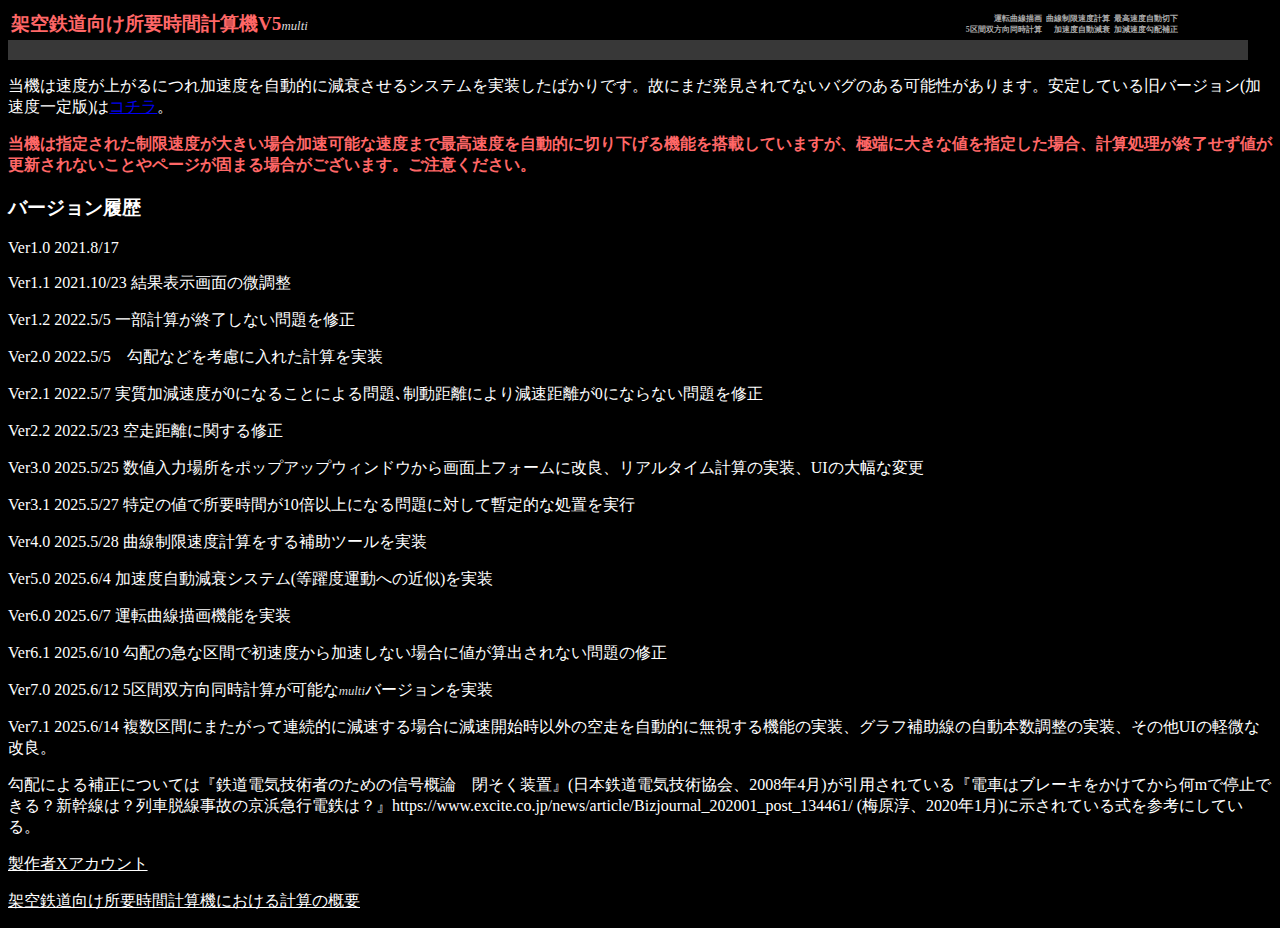
<file: neoindex.html>
<!DOCTYPE html>
<html lang="ja">

<head>
    <meta charset="UTF-8">
    <meta http-equiv="X-UA-Compatible" content="IE=edge">
    <meta name="viewport" content="width=device-width, initial-scale=1.0">
    <meta name="discription" content="架空鉄道のダイヤ、時刻表作成に必要な駅間所要時間を算出するツールです。柔軟に条件指定ができる割に簡単な入力で扱える手軽なシロモノです。5区間双方向同時計算 運転曲線描画 加速度自動減衰 最高速度自動切下 加減速度勾配補正 曲線制限速度計算">
    <title>架空鉄道向け所要時間計算機V5multi</title>
    <link rel="shortcut icon" href="./img/favicon48multi.ico">
</head>

<body>
    <table style="border:0;">
        <tr>
            <td><span style="font-size: 120%;color: rgb(255, 103, 103);font-weight: bold;">架空鉄道向け所要時間計算機V5</span><span
                    style="font-family: Impact;font-size: 80%;color: #ddd;"><i>multi</i></span></td>
            <td width="650px"></td>
            <td style="font-size: 50%;color: #aaa;font-weight: bold;text-align: end;">運転曲線描画<br>5区間双方向同時計算</td>
            <td style="font-size: 50%;color: #aaa;font-weight: bold;text-align: end;">曲線制限速度計算<br>加速度自動減衰</td>
            <td style="font-size: 50%;color: #aaa;font-weight: bold;text-align: end;">最高速度自動切下<br>加減速度勾配補正</td>
        </tr>
    </table>
    <div class="container">
    </div>
    <p>当機は速度が上がるにつれ加速度を自動的に減衰させるシステムを実装したばかりです。故にまだ発見されてないバグのある可能性があります。安定している旧バージョン(加速度一定版)は<a
            href="indexV4.html">コチラ</a>。</p>
    <p style="font-weight:bold;color:rgb(255, 103, 103);">
        当機は指定された制限速度が大きい場合加速可能な速度まで最高速度を自動的に切り下げる機能を搭載していますが、極端に大きな値を指定した場合、計算処理が終了せず値が更新されないことやページが固まる場合がございます。ご注意ください。
    </p>
    <h3 class="h3">バージョン履歴</h3>
    <p class="h3">Ver1.0 2021.8/17</p>
    <p class="h3">Ver1.1 2021.10/23 結果表示画面の微調整</p>
    <p class="h3">Ver1.2 2022.5/5 一部計算が終了しない問題を修正</p>
    <p class="h3"> Ver2.0 2022.5/5　勾配などを考慮に入れた計算を実装</p>
    <p class="h3">Ver2.1 2022.5/7 実質加減速度が0になることによる問題､制動距離により減速距離が0にならない問題を修正</p>
    <p class="h3">Ver2.2 2022.5/23 空走距離に関する修正</p>
    <p class="h3">Ver3.0 2025.5/25 数値入力場所をポップアップウィンドウから画面上フォームに改良、リアルタイム計算の実装、UIの大幅な変更</p>
    <p class="h3">Ver3.1 2025.5/27 特定の値で所要時間が10倍以上になる問題に対して暫定的な処置を実行</p>
    <p class="h3">Ver4.0 2025.5/28 曲線制限速度計算をする補助ツールを実装</p>
    <p class="h3">Ver5.0 2025.6/4 加速度自動減衰システム(等躍度運動への近似)を実装</p>
    <p class="h3">Ver6.0 2025.6/7 運転曲線描画機能を実装</p>
    <p class="h3">Ver6.1 2025.6/10 勾配の急な区間で初速度から加速しない場合に値が算出されない問題の修正</p>
    <p class="h3">Ver7.0 2025.6/12 5区間双方向同時計算が可能な<span style="font-family: Impact;font-size: 80%;color: #ddd;"><i>multi</i></span>バージョンを実装</p>
    <p class="h3">Ver7.1 2025.6/14 複数区間にまたがって連続的に減速する場合に減速開始時以外の空走を自動的に無視する機能の実装、グラフ補助線の自動本数調整の実装、その他UIの軽微な改良。</p>

    <p class="h3" style="word-break: break-all;">
        勾配による補正については『鉄道電気技術者のための信号概論　閉そく装置』(日本鉄道電気技術協会、2008年4月)が引用されている『電車はブレーキをかけてから何mで停止できる？新幹線は？列車脱線事故の京浜急行電鉄は？』https://www.excite.co.jp/news/article/Bizjournal_202001_post_134461/
        (梅原淳、2020年1月)に示されている式を参考にしている。
    </p>

    <a href="https://x.com/ASHminecra" style="color:white;">
        <p>製作者Xアカウント</p>
    </a>
    <a href="calc.html" style="color:white;">
        <p>架空鉄道向け所要時間計算機における計算の概要</p>
    </a>

    <script type="text/javascript" src="TIMEV5.multi.js"></script>

    <style>
        body {
            color: #fff;
            background-color: rgb(0, 0, 0);
        }

        h1:hover {
            color: #0ff;
        }

        .h3:hover {
            color: #0ff;
        }

        p:hover {
            color: #0ff;
        }

        input {
            width: 50px;
            font-size: 110%;
            font-family: Impact, Haettenschweiler, 'Arial Narrow Bold', sans-serif;
            text-align: end;
            background-color: #383838;
            color: rgb(255, 103, 103);
        }

        .inputblue {
            color: #0ff;
        }

        .container {
            width: 1220px;
            justify-content: space-between;
            border-width: 10px;
            border-color: #383838;
            border-style: solid;
        }

        .log {
            border: 1px solid #aaa;
            width: 1180px;
            margin: 10px;
            padding-left: 10px;
            padding-right: 10px;
        }

        .form {
            border: 1px solid #aaa;
            width: 1180px;
            margin: 10px;
            padding: 10px;
        }

        .curve {
            border: 1px solid #aaa;
            padding-left: 10px;
            padding-right: 10px;
            background-color: #282828;
        }

        .small {
            font-size: 10px;
            color: #ddd;
        }

        .small2 {
            font-size: 50%;
            color: #aaa;
            border-bottom: 1.5px solid #aaa;
        }

        .trbd {
            font-weight: bold;
        }

        .trbd:hover {
            font-size: 105%;
            color: rgb(255, 103, 103);
        }

        .trbd2 {
            width: 250px;
            font-weight: bold;
        }

        .trbd3 {
            font-weight: bold;
            font-size: 70%;
            color: #ddd;
            text-align: center;
        }

        text {
            fill: white;
            font-weight: bold;
        }

        ::placeholder {
            font-size: 12px;
        }

        #popup-wrapper {
            background-color: rgba(0, 0, 0, .5);
            position: fixed;
            top: 0;
            left: 0;
            width: 100%;
            height: 100%;
            display: none;
        }

        #popup-inside {
            text-align: center;
            width: 100%;
            max-width: 150px;
            background: #383838;
            position: relative;
            top:400px;
            left: 265px;
            font-size: 10px;
            color:#ddd;
            font-weight: normal;
        }

        #close {
              position: absolute;
              top: 0;
              right: 5px;
              cursor: pointer;
        }
    </style>


</body>

</html>
</file>
<file: integration.css>
body {
    color: #fff;
    background-color: rgb(0, 0, 0);
    width: 1220px;
}

h1:hover {
    color: #0ff;
}

.h3:hover {
    color: #0ff;
}

p:hover {
    color: #0ff;
}

input {
    font-size: 110%;
    font-family: Impact, Haettenschweiler, 'Arial Narrow Bold', sans-serif;
    text-align: end;
    background-color: #383838;
    color: rgb(255, 103, 103);
}

.inputblue { /*multi*/
    color: #0ff;
}

button{
    border-radius: 1px;
}

.container {
    justify-content: space-between;
    border-width: 10px;
    border-color: #383838;
    border-style: solid;
    width: 1220px;
}

.log { /*multi*/
    border: 1px solid #aaa;
    width: 1180px;
    margin: 10px;
    padding-left: 10px;
    padding-right: 10px;
}

.single{
    margin: 0 auto;
    display: flex;
}

.resultsingle {
    border: 1px solid #aaa;
    width: 45%;
    margin: 10px;
    padding: 10px;
    padding-top: 50px;
    font-weight: bold;
}

.form {
    border: 1px solid #aaa;
    margin: 10px;
    padding: 10px;
    width: 1180px;
}

.formsingle {
    border: 1px solid #aaa;
    margin: 10px;
    padding: 10px;
    width: 35%;
}

.curve {
    border: 1px solid #aaa;
    padding-left: 10px;
    padding-right: 10px;
    background-color: #282828;
}

.curvesingle {
    border: 1px solid #aaa;
    padding-left: 10px;
    padding-right: 10px;
    margin: 10px;
    background-color: #282828;
    width: 15%;
}

.small {
    font-size: 10px;
}

.small2 {
    font-size: 50%;
    color: #aaa;
    border-bottom: 1.5px solid #aaa;
}

.trbd {
    font-weight: bold;
}

.trbd:hover {
    font-size: 105%;
    color: rgb(255, 103, 103);
}

.trbd2 {/*V5,multi*/
    width: 250px;
    font-weight: bold;
}

.trbd3 {/*multi*/
    font-weight: bold;
    font-size: 70%;
    color: #ddd;
    text-align: center;
}

text {/*V5,multi*/
    fill: white;
    font-weight: bold;
}

::placeholder {/*multi*/
    font-size: 12px;
}

#popup-wrapper {/*multi*/
    background-color: rgba(0, 0, 0, .5);
    position: fixed;
    top: 0;
    left: 0;
    width: 100%;
    height: 100%;
    display: none;
}

#popup-inside {/*multi*/
    text-align: center;
    width: 100%;
    max-width: 150px;
    background: #383838;
    position: relative;
    top: 400px;
    left: 265px;
    font-size: 10px;
    color: #ddd;
    font-weight: normal;
}

#close {/*multi*/
    position: absolute;
    top: 0;
    right: 5px;
    cursor: pointer;
}
</file>
